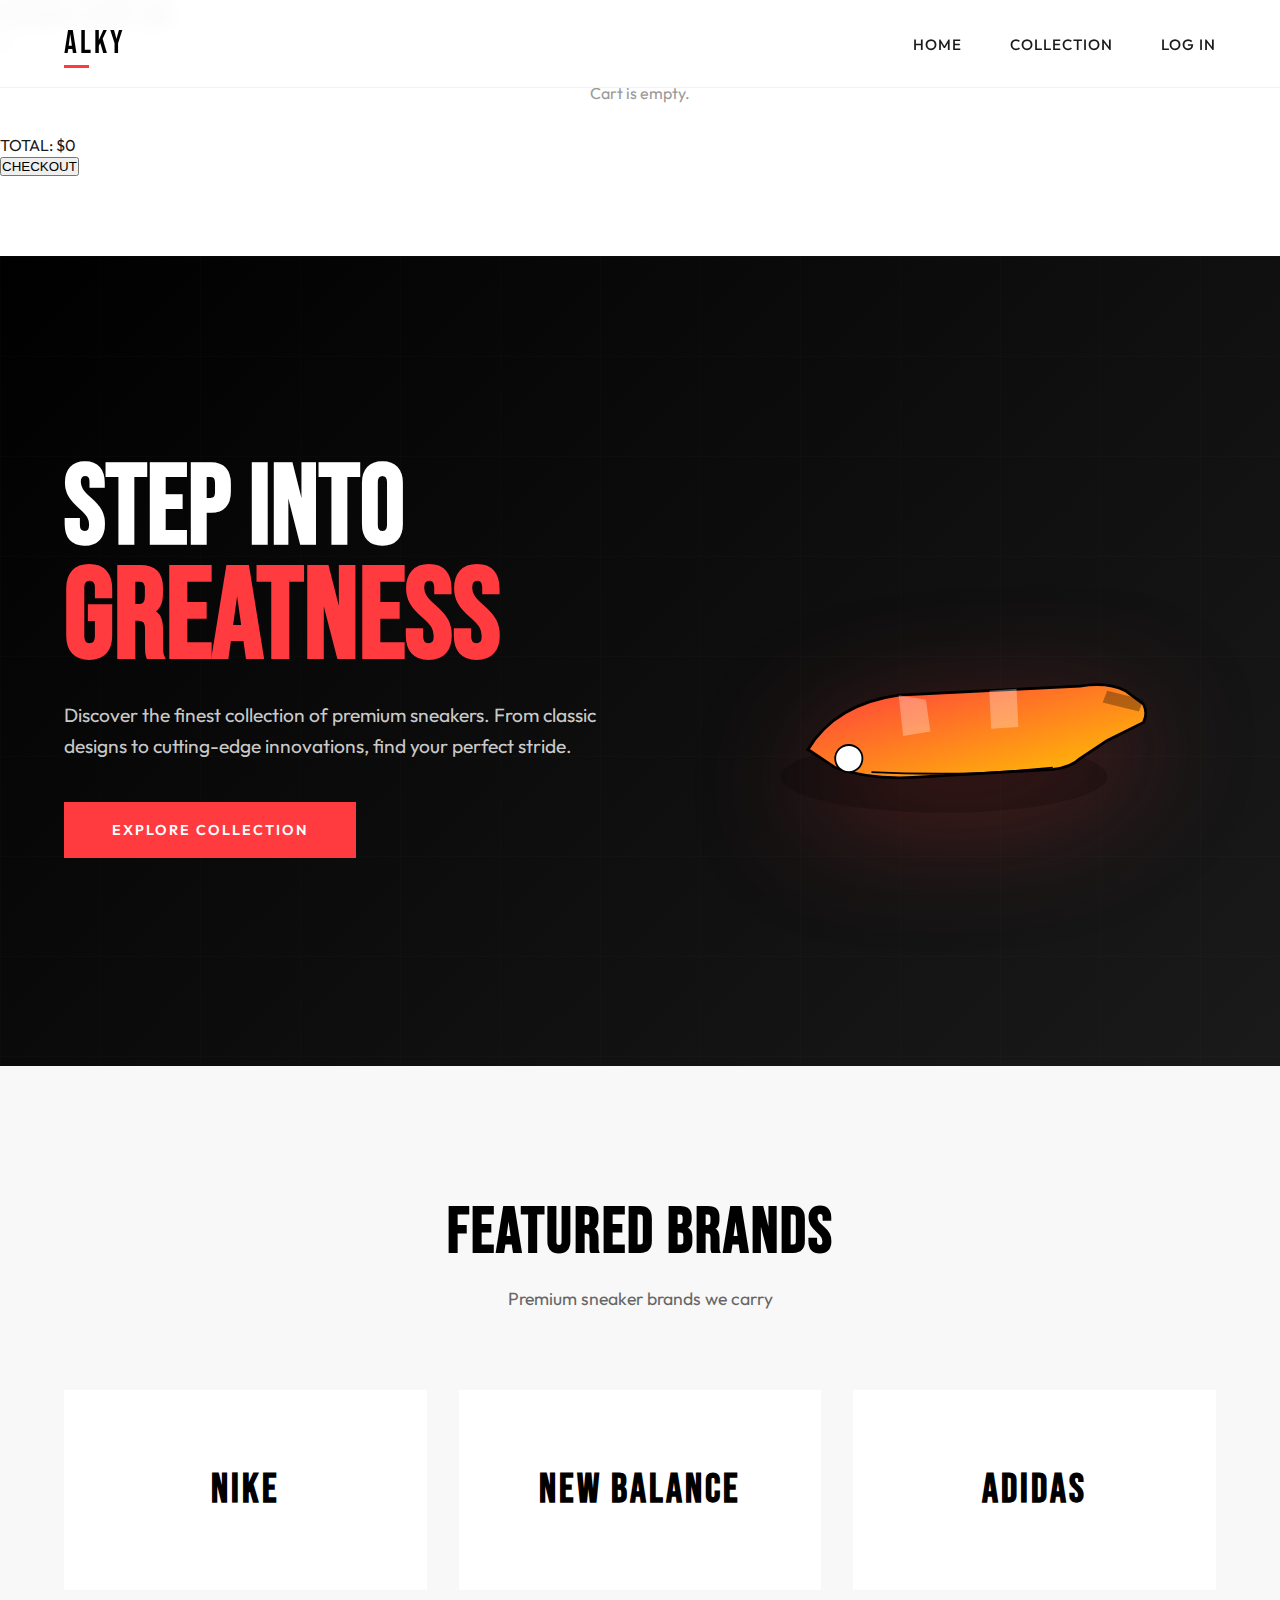
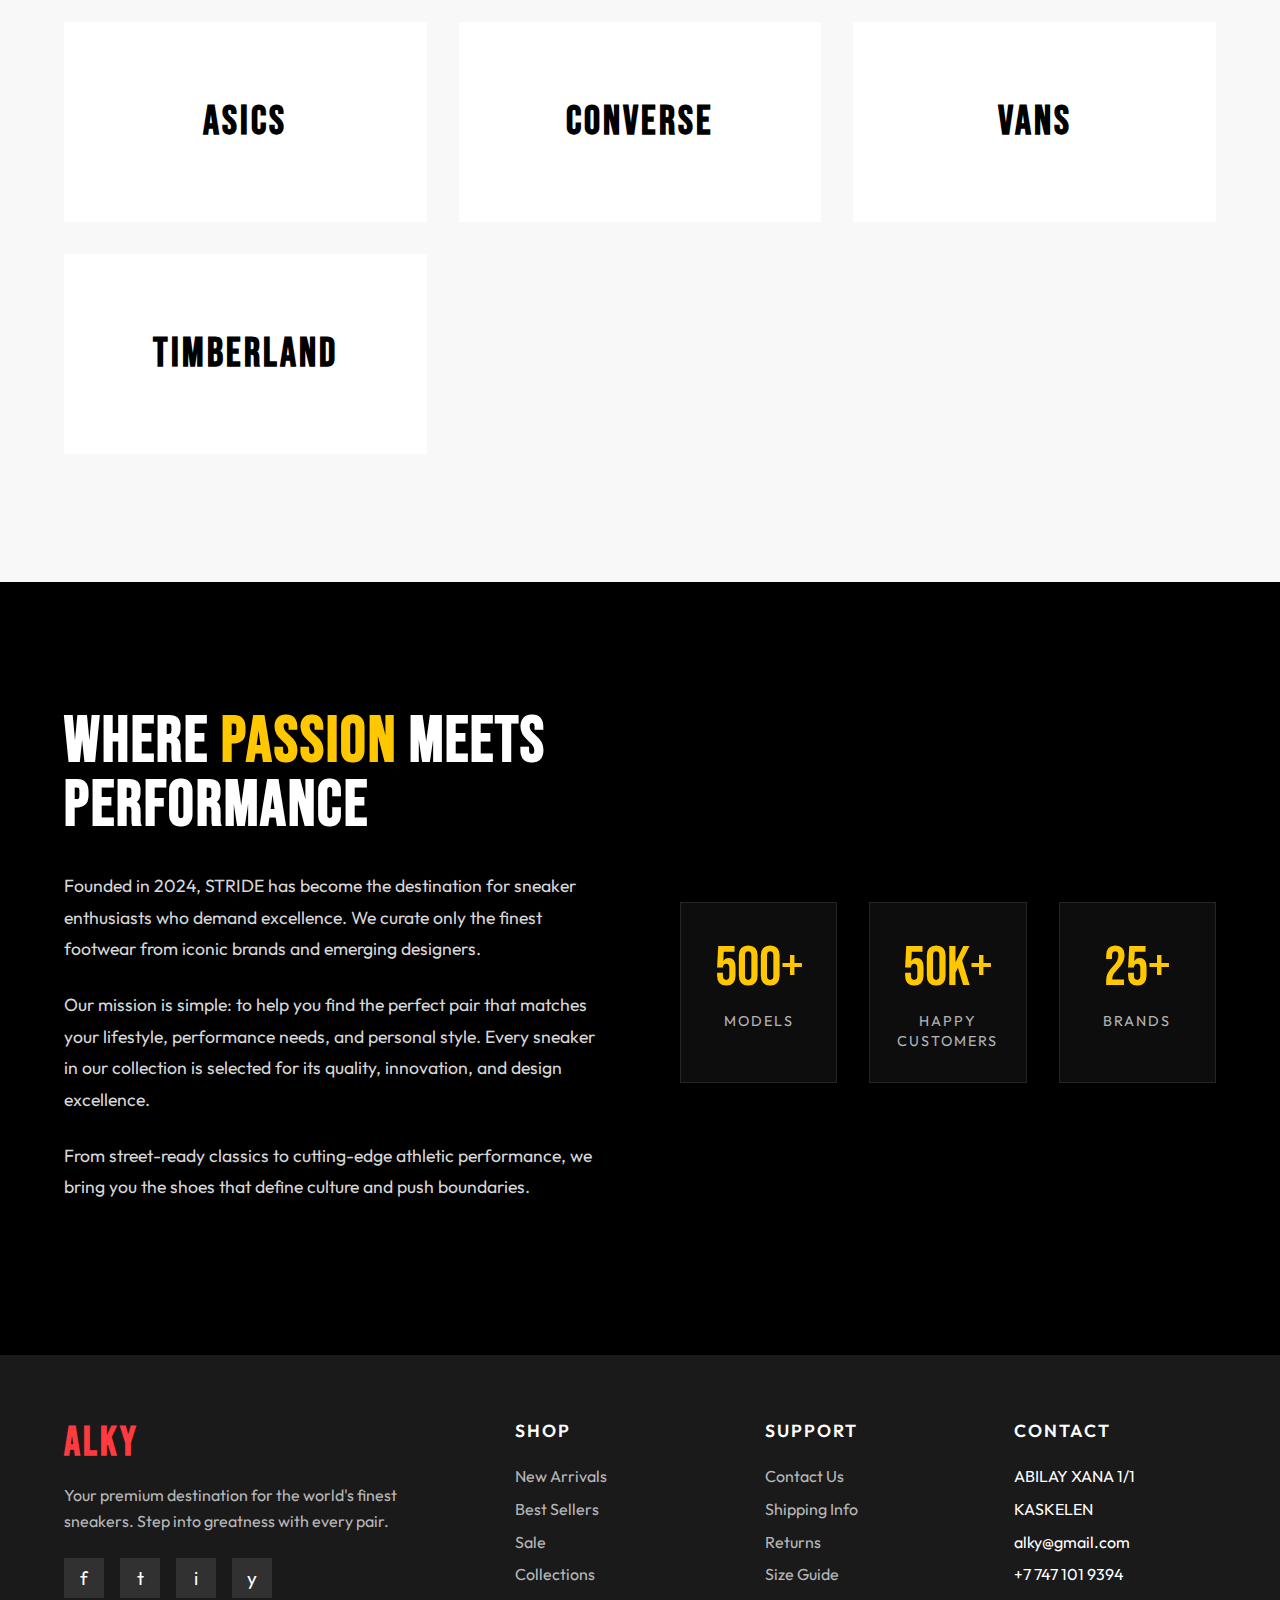
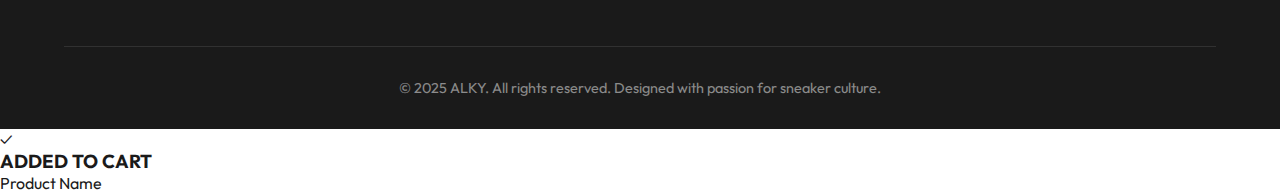
<file: index.html>
<!DOCTYPE html>
<html lang="en">
<head>
    <meta charset="UTF-8">
    <meta name="viewport" content="width=device-width, initial-scale=1.0">
    <title>STRIDE - Premium Sneaker Collection</title>
    <link rel="preconnect" href="https://fonts.googleapis.com">
    <link rel="preconnect" href="https://fonts.gstatic.com" crossorigin>
    <link href="https://fonts.googleapis.com/css2?family=Bebas+Neue&family=Outfit:wght@300;400;600;700&display=swap" rel="stylesheet">
    <link rel="stylesheet" href="css/main.css">
</head>
<body>
<!-- ВЫЕЗЖАЮЩАЯ КОРЗИНА -->
<div id="cart-overlay" class="cart-overlay"></div>
<div id="cart-drawer" class="cart-drawer">
    <div class="cart-header">
        <h2>YOUR CART (<span id="drawer-count">0</span>)</h2>
        <button id="close-cart" class="close-cart">&times;</button>
    </div>
    <div id="cart-items" class="cart-items">
        <!-- JS сюда вставит товары -->
    </div>
    <div class="cart-footer">
        <div class="cart-total">
            <span>TOTAL:</span>
            <span id="cart-total-price">$0</span>
        </div>
        <button onclick="checkout()" class="checkout-btn">CHECKOUT</button>
    </div>
</div>

<nav>
    <div class="logo">
        <a href="index.html" style="text-decoration:none; color:inherit;">ALKY</a>
    </div>

    <!-- Бургер кнопка (видна только на телефоне) -->
    <div class="burger-menu" id="burger-menu">
        <div class="line1"></div>
        <div class="line2"></div>
        <div class="line3"></div>
    </div>

    <ul class="nav-links" id="nav-links">
        <li><a href="index.html">Home</a></li>
        <li><a href="catalog.html">Collection</a></li>

        <!-- Ссылки для ГОСТЯ -->
        <li class="guest-only"><a href="auth.html">Log In</a></li>

        <!-- Ссылки для ПОЛЬЗОВАТЕЛЯ -->
        <!-- Добавил user-only к корзине, если хочешь скрывать её для гостей -->
        <li class="user-only" style="display:none;">
            <a href="#" id="open-cart-btn">Cart (<span id="cart-count">0</span>)</a>
        </li>
        <li class="user-only" style="display:none;">
            <a href="#" id="user-name-display" style="color: var(--secondary); font-weight:bold;">User</a>
        </li>
        <li class="user-only" style="display:none;">
            <a href="#" id="logout-btn">Exit</a>
        </li>

    </ul>
</nav>

    <section class="hero" id="home">
        <div class="hero-bg"></div>
        <div class="hero-content">
            <div class="hero-text">
                <h1>
                    STEP INTO
                    <span class="highlight">GREATNESS</span>
                </h1>
                <p>Discover the finest collection of premium sneakers. From classic designs to cutting-edge innovations, find your perfect stride.</p>
                <a href="catalog.html" class="cta-button">Explore Collection</a>
            </div>
            <div class="hero-image">
                <img src="data:image/svg+xml,%3Csvg width='600' height='400' xmlns='http://www.w3.org/2000/svg'%3E%3Cdefs%3E%3ClinearGradient id='sneakerGrad' x1='0%25' y1='0%25' x2='100%25' y2='100%25'%3E%3Cstop offset='0%25' style='stop-color:%23FF3B3F;stop-opacity:1' /%3E%3Cstop offset='100%25' style='stop-color:%23FFC700;stop-opacity:1' /%3E%3C/linearGradient%3E%3C/defs%3E%3Cg transform='translate(100, 150)'%3E%3Cellipse cx='200' cy='180' rx='180' ry='40' fill='rgba(0,0,0,0.2)'/%3E%3Cpath d='M 50 150 Q 80 100 150 90 L 350 80 Q 380 75 400 85 L 420 100 Q 425 110 420 120 L 380 140 L 350 160 Q 340 170 320 172 L 180 180 Q 120 185 80 170 Z' fill='url(%23sneakerGrad)' stroke='%23000' stroke-width='3'/%3E%3Cpath d='M 150 90 L 180 95 L 185 130 L 155 135 Z' fill='%23fff' opacity='0.3'/%3E%3Cpath d='M 250 85 L 280 83 L 282 125 L 252 127 Z' fill='%23fff' opacity='0.3'/%3E%3Ccircle cx='95' cy='160' r='15' fill='%23fff' stroke='%23000' stroke-width='2'/%3E%3Cpath d='M 120 175 Q 180 178 240 176 Q 280 174 320 170' stroke='%23000' stroke-width='2' fill='none'/%3E%3Cpath d='M 380 85 L 420 95 L 415 108 L 375 98 Z' fill='rgba(0,0,0,0.3)'/%3E%3C/g%3E%3C/svg%3E" alt="Premium Sneaker">
            </div>
        </div>
    </section>

    <section class="brands-section" id="products">
        <div class="section-header">
            <h2>FEATURED BRANDS</h2>
            <p>Premium sneaker brands we carry</p>
        </div>
        <div class="brands-grid">
            <div class="brand-card">
                <div class="brand-logo">NIKE</div>
            </div>
            <div class="brand-card">
                <div class="brand-logo">NEW BALANCE</div>
            </div>
            <div class="brand-card">
                <div class="brand-logo">ADIDAS</div>
            </div>
            <div class="brand-card">
                <div class="brand-logo">ASICS</div>
            </div>
            <div class="brand-card">
                <div class="brand-logo">CONVERSE</div>
            </div>
            <div class="brand-card">
                <div class="brand-logo">VANS</div>
            </div>
            <div class="brand-card">
                <div class="brand-logo">TIMBERLAND</div>
            </div>
        </div>
    </section>

    <section class="about-section" id="about">
        <div class="about-content">
            <div class="about-text">
                <h2>WHERE <span>PASSION</span> MEETS PERFORMANCE</h2>
                <p>Founded in 2024, STRIDE has become the destination for sneaker enthusiasts who demand excellence. We curate only the finest footwear from iconic brands and emerging designers.</p>
                <p>Our mission is simple: to help you find the perfect pair that matches your lifestyle, performance needs, and personal style. Every sneaker in our collection is selected for its quality, innovation, and design excellence.</p>
                <p>From street-ready classics to cutting-edge athletic performance, we bring you the shoes that define culture and push boundaries.</p>
            </div>
            <div class="about-stats">
                <div class="stat-item">
                    <span class="stat-number">500+</span>
                    <span class="stat-label">Models</span>
                </div>
                <div class="stat-item">
                    <span class="stat-number">50K+</span>
                    <span class="stat-label">Happy Customers</span>
                </div>
                <div class="stat-item">
                    <span class="stat-number">25+</span>
                    <span class="stat-label">Brands</span>
                </div>
            </div>
        </div>
    </section>

    <footer id="contact">
        <div class="footer-content">
            <div class="footer-brand">
                <h3>ALKY</h3>
                <p>Your premium destination for the world's finest sneakers. Step into greatness with every pair.</p>
                <div class="social-links">
                    <a href="#" class="social-icon">f</a>
                    <a href="#" class="social-icon">t</a>
                    <a href="#" class="social-icon">i</a>
                    <a href="#" class="social-icon">y</a>
                </div>
            </div>
            <div class="footer-column">
                <h4>Shop</h4>
                <ul class="footer-links">
                    <li><a href="#">New Arrivals</a></li>
                    <li><a href="#">Best Sellers</a></li>
                    <li><a href="#">Sale</a></li>
                    <li><a href="#">Collections</a></li>
                </ul>
            </div>
            <div class="footer-column">
                <h4>Support</h4>
                <ul class="footer-links">
                    <li><a href="#">Contact Us</a></li>
                    <li><a href="#">Shipping Info</a></li>
                    <li><a href="#">Returns</a></li>
                    <li><a href="#">Size Guide</a></li>
                </ul>
            </div>
            <div class="footer-column">
                <h4>Contact</h4>
                <ul class="footer-links">
                    <li>ABILAY XANA 1/1</li>
                    <li>KASKELEN</li>
                    <li>alky@gmail.com</li>
                    <li>+7 747 101 9394</li>
                </ul>
            </div>
        </div>
        <div class="footer-bottom">
            <p>&copy; 2025 ALKY. All rights reserved. Designed with passion for sneaker culture.</p>
        </div>
    </footer>

    <script src="js/main.js"></script>
</body>
</html>
</file>
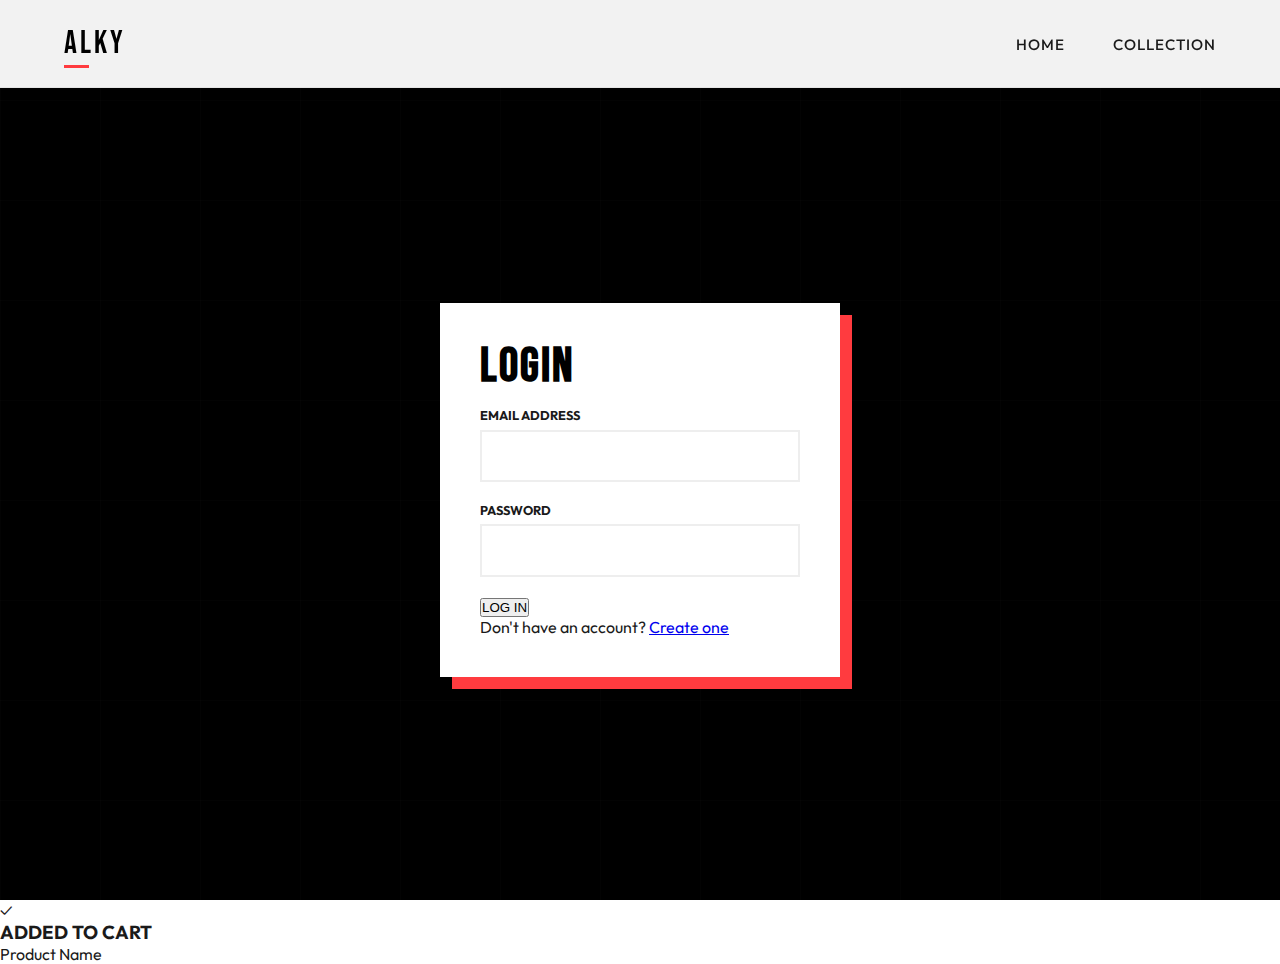
<file: auth.html>
<!DOCTYPE html>
<html lang="en">
<head>
    <meta charset="UTF-8" />
    <meta name="viewport" content="width=device-width, initial-scale=1.0" />
    <title>ALKY | Login & Register</title>
    <link
            href="https://fonts.googleapis.com/css2?family=Bebas+Neue&family=Outfit:wght@300;400;600;700&display=swap"
            rel="stylesheet"
    />
    <link rel="stylesheet" href="css/main.css" />
    <link rel="stylesheet" href="css/auth.css" />
</head>
<body>
<nav>
    <div class="logo">
        <a href="index.html" style="text-decoration:none; color:inherit;">ALKY</a>
    </div>

    <div class="burger-menu" id="burger-menu">
        <div class="line1"></div><div class="line2"></div><div class="line3"></div>
    </div>

    <ul class="nav-links" id="nav-links">
        <li><a href="index.html">Home</a></li>
        <li><a href="catalog.html">Collection</a></li>
    </ul>
</nav>

<main class="auth-page">
    <div class="hero-bg"></div>

    <div class="auth-container">

        <div id="login-container" class="auth-form-box active">
            <h2>LOGIN</h2>
            <form id="login-form">
                <div class="input-group">
                    <label>Email Address</label>
                    <input type="email" id="login-email" name="email" autocomplete="email" required />
                </div>
                <div class="input-group">
                    <label>Password</label>
                    <input type="password" id="login-password" name="password" autocomplete="current-password" required />
                    <small class="error-msg" id="login-error"></small>
                </div>
                <button type="submit" class="auth-btn">LOG IN</button>
            </form>
            <div class="switch-form">
                Don't have an account? <a href="#" id="show-signup">Create one</a>
            </div>
        </div>

        <div id="signup-container" class="auth-form-box">
            <h2>REGISTER</h2>
            <form id="signup-form">
                <div class="input-group">
                    <label>Full Name</label>
                    <input
                            type="text"
                            id="reg-name"
                            name="name"
                            autocomplete="name"
                            placeholder="John Doe"
                            required
                    />
                </div>
                <div class="input-group">
                    <label>Email Address</label>
                    <input
                            type="email"
                            id="reg-email"
                            name="email"
                            autocomplete="email"
                            placeholder="yourname@gmail.com"
                            required
                    />
                    <small class="error-msg" id="email-error"></small>
                </div>
                <div class="input-group">
                    <label>Password</label>
                    <input
                            type="password"
                            id="reg-password"
                            name="new-password"
                            autocomplete="new-password"
                            placeholder="8+ chars, digits & symbols"
                            required
                    />
                    <small class="error-msg" id="pass-error"></small>
                </div>
                <button type="submit" class="auth-btn">CREATE ACCOUNT</button>
            </form>
            <div class="switch-form">
                Already have an account? <a href="#" id="show-login">Sign in</a>
            </div>
        </div>

    </div>
</main>

<script src="js/main.js"></script>
<script src="js/auth.js"></script>
</body>
</html>
</file>
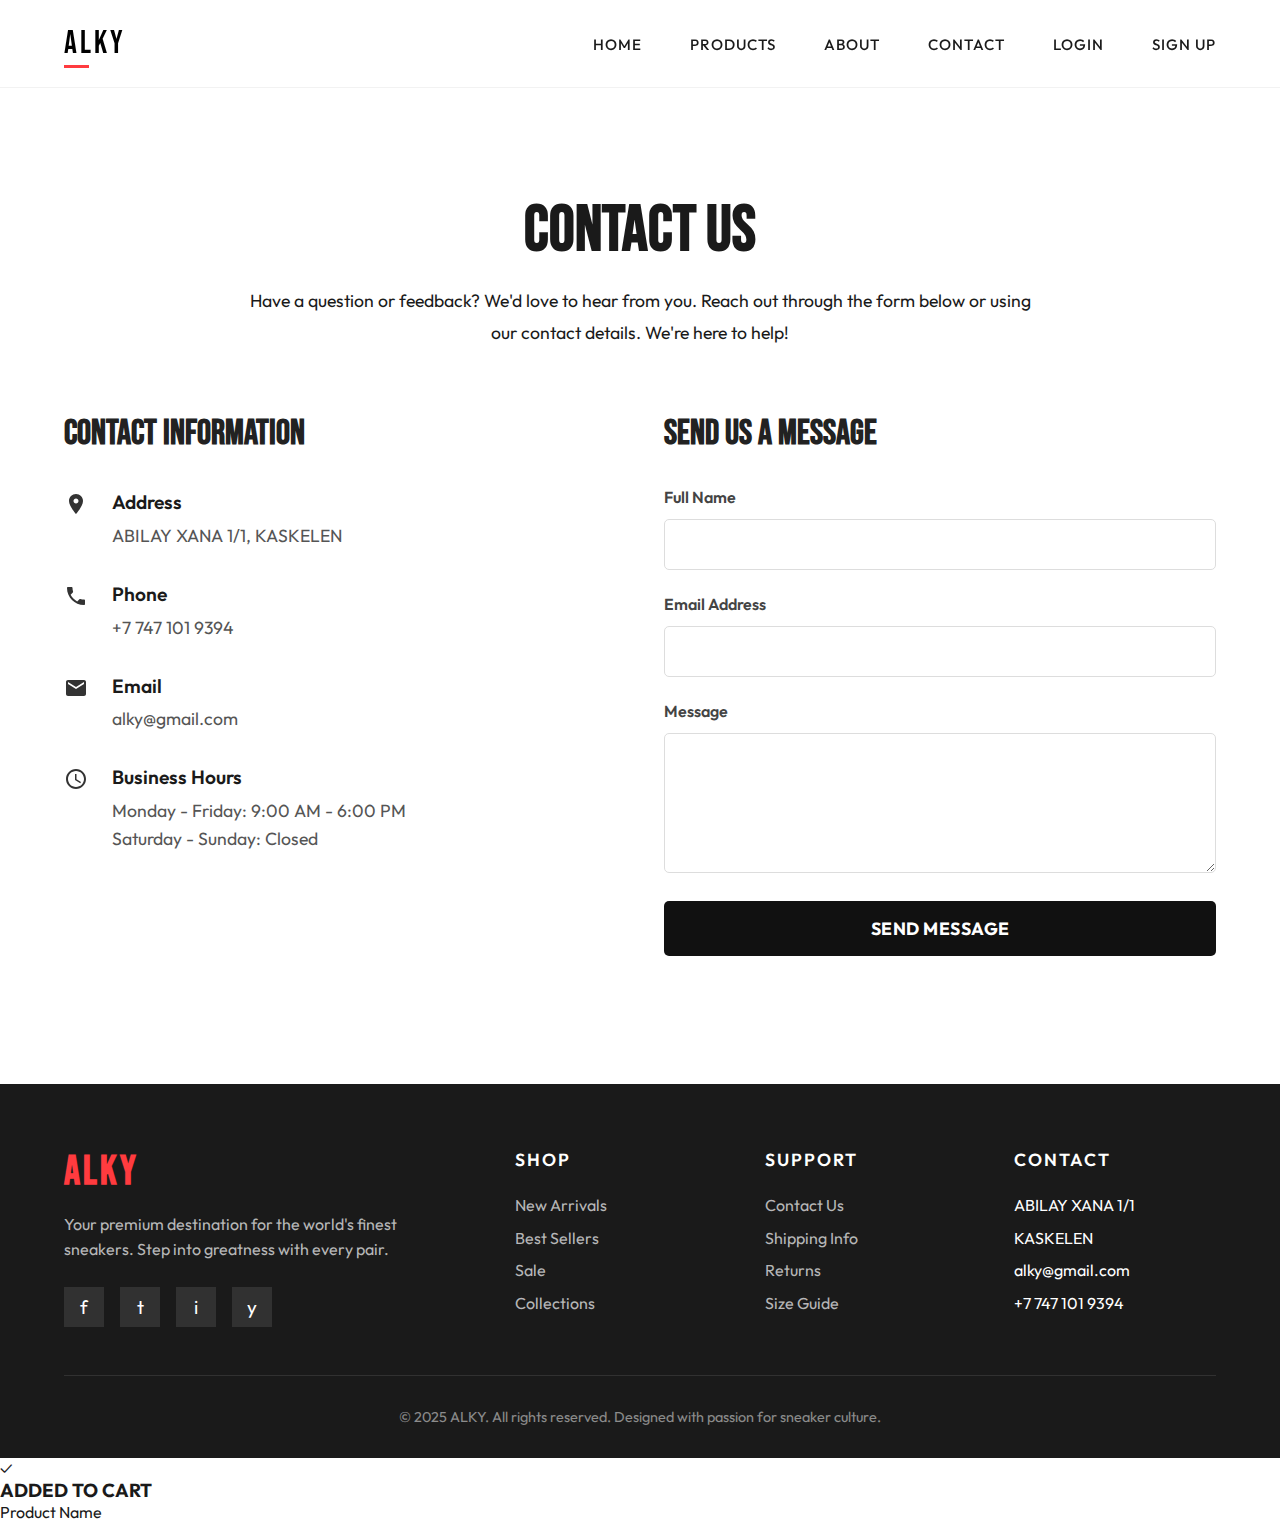
<file: contact.html>
<!DOCTYPE html>
<html lang="en">
<head>
    <meta charset="UTF-8">
    <meta name="viewport" content="width=device-width, initial-scale=1.0">
    <title>STRIDE - Contact Us</title>
    <link rel="preconnect" href="https://fonts.googleapis.com">
    <link rel="preconnect" href="https://fonts.gstatic.com" crossorigin>
    <link href="https://fonts.googleapis.com/css2?family=Bebas+Neue&family=Outfit:wght@300;400;600;700&display=swap" rel="stylesheet">
    <link rel="stylesheet" href="css/main.css">
    <link rel="stylesheet" href="css/contact.css">
</head>
<body>
    <nav>
        <div class="logo">ALKY</div>
        <ul class="nav-links">
            <li><a href="index.html#home">Home</a></li>
            <li><a href="index.html#products">Products</a></li>
            <li><a href="index.html#about">About</a></li>
            <li><a href="index.html#contact">Contact</a></li>
            <li><a href="auth.html" class="nav-login-link">Login</a></li>
            <li><a href="auth.html" class="nav-signup-link">Sign Up</a></li>
        </ul>
    </nav>

    <main>
        <section class="contact-section">
            <div class="contact-container">
                <div class="contact-header">
                    <h1>Contact Us</h1>
                    <p>Have a question or feedback? We'd love to hear from you. Reach out through the form below or using our contact details. We're here to help!</p>
                </div>

                <div class="contact-content-wrapper">
                    <div class="contact-info">
                        <h3>Contact Information</h3>
                        <div class="info-item">
                            <div class="icon">
                                <svg viewBox="0 0 24 24"><path d="M12 2C8.13 2 5 5.13 5 9c0 5.25 7 13 7 13s7-7.75 7-13c0-3.87-3.13-7-7-7zm0 9.5c-1.38 0-2.5-1.12-2.5-2.5s1.12-2.5 2.5-2.5 2.5 1.12 2.5 2.5-1.12 2.5-2.5 2.5z"></path></svg>
                            </div>
                            <div class="info-item-content">
                                <h4>Address</h4>
                                <p>ABILAY XANA 1/1, KASKELEN</p>
                            </div>
                        </div>
                        <div class="info-item">
                            <div class="icon">
                                <svg viewBox="0 0 24 24"><path d="M6.62 10.79c1.44 2.83 3.76 5.14 6.59 6.59l2.2-2.2c.27-.27.67-.36 1.02-.24 1.12.37 2.33.57 3.57.57.55 0 1 .45 1 1V20c0 .55-.45 1-1 1-9.39 0-17-7.61-17-17 0-.55.45-1 1-1h3.5c.55 0 1 .45 1 1 0 1.25.2 2.45.57 3.57.11.35.03.74-.25 1.02l-2.2 2.2z"></path></svg>
                            </div>
                            <div class="info-item-content">
                                <h4>Phone</h4>
                                <p>+7 747 101 9394</p>
                            </div>
                        </div>
                        <div class="info-item">
                             <div class="icon">
                                <svg viewBox="0 0 24 24"><path d="M20 4H4c-1.1 0-1.99.9-1.99 2L2 18c0 1.1.9 2 2 2h16c1.1 0 2-.9 2-2V6c0-1.1-.9-2-2-2zm0 4l-8 5-8-5V6l8 5 8-5v2z"></path></svg>
                            </div>
                            <div class="info-item-content">
                                <h4>Email</h4>
                                <p>alky@gmail.com</p>
                            </div>
                        </div>
                        <div class="info-item">
                            <div class="icon">
                                <svg viewBox="0 0 24 24"><path d="M11.99 2C6.47 2 2 6.48 2 12s4.47 10 9.99 10C17.52 22 22 17.52 22 12S17.52 2 11.99 2zM12 20c-4.42 0-8-3.58-8-8s3.58-8 8-8 8 3.58 8 8-3.58 8-8 8zm.5-13H11v6l5.25 3.15.75-1.23-4.5-2.67z"></path></svg>
                            </div>
                            <div class="info-item-content">
                                <h4>Business Hours</h4>
                                <p>Monday - Friday: 9:00 AM - 6:00 PM</p>
                                <p>Saturday - Sunday: Closed</p>
                            </div>
                        </div>
                    </div>
                    <div class="contact-form-container">
                        <h3>Send Us a Message</h3>
                        <form action="#" method="POST" class="contact-form">
                            <div class="form-group">
                                <label for="name">Full Name</label>
                                <input type="text" id="name" name="name" class="form-control" required>
                            </div>
                            <div class="form-group">
                                <label for="email">Email Address</label>
                                <input type="email" id="email" name="email" class="form-control" required>
                            </div>
                            <div class="form-group">
                                <label for="message">Message</label>
                                <textarea id="message" name="message" class="form-control" required></textarea>
                            </div>
                            <button type="submit" class="submit-btn">Send Message</button>
                        </form>
                    </div>
                </div>
            </div>
        </section>
    </main>

    <footer id="contact">
        <div class="footer-content">
            <div class="footer-brand">
                <h3>ALKY</h3>
                <p>Your premium destination for the world's finest sneakers. Step into greatness with every pair.</p>
                <div class="social-links">
                    <a href="#" class="social-icon">f</a>
                    <a href="#" class="social-icon">t</a>
                    <a href="#" class="social-icon">i</a>
                    <a href="#" class="social-icon">y</a>
                </div>
            </div>
            <div class="footer-column">
                <h4>Shop</h4>
                <ul class="footer-links">
                    <li><a href="new-arrivals.html">New Arrivals</a></li>
                    <li><a href="best-sellers.html">Best Sellers</a></li>
                    <li><a href="sale.html">Sale</a></li>
                    <li><a href="collections.html">Collections</a></li>
                </ul>
            </div>
            <div class="footer-column">
                <h4>Support</h4>
                <ul class="footer-links">
                    <li><a href="contact.html">Contact Us</a></li>
                    <li><a href="shipping-info.html">Shipping Info</a></li>
                    <li><a href="returns.html">Returns</a></li>
                    <li><a href="size-guide.html">Size Guide</a></li>
                </ul>
            </div>
            <div class="footer-column">
                <h4>Contact</h4>
                <ul class="footer-links">
                    <li>ABILAY XANA 1/1</li>
                    <li>KASKELEN</li>
                    <li>alky@gmail.com</li>
                    <li>+7 747 101 9394</li>
                </ul>
            </div>
        </div>
        <div class="footer-bottom">
            <p>&copy; 2025 ALKY. All rights reserved. Designed with passion for sneaker culture.</p>
        </div>
    </footer>

    <script src="js/main.js"></script>
</body>
</html>
</file>
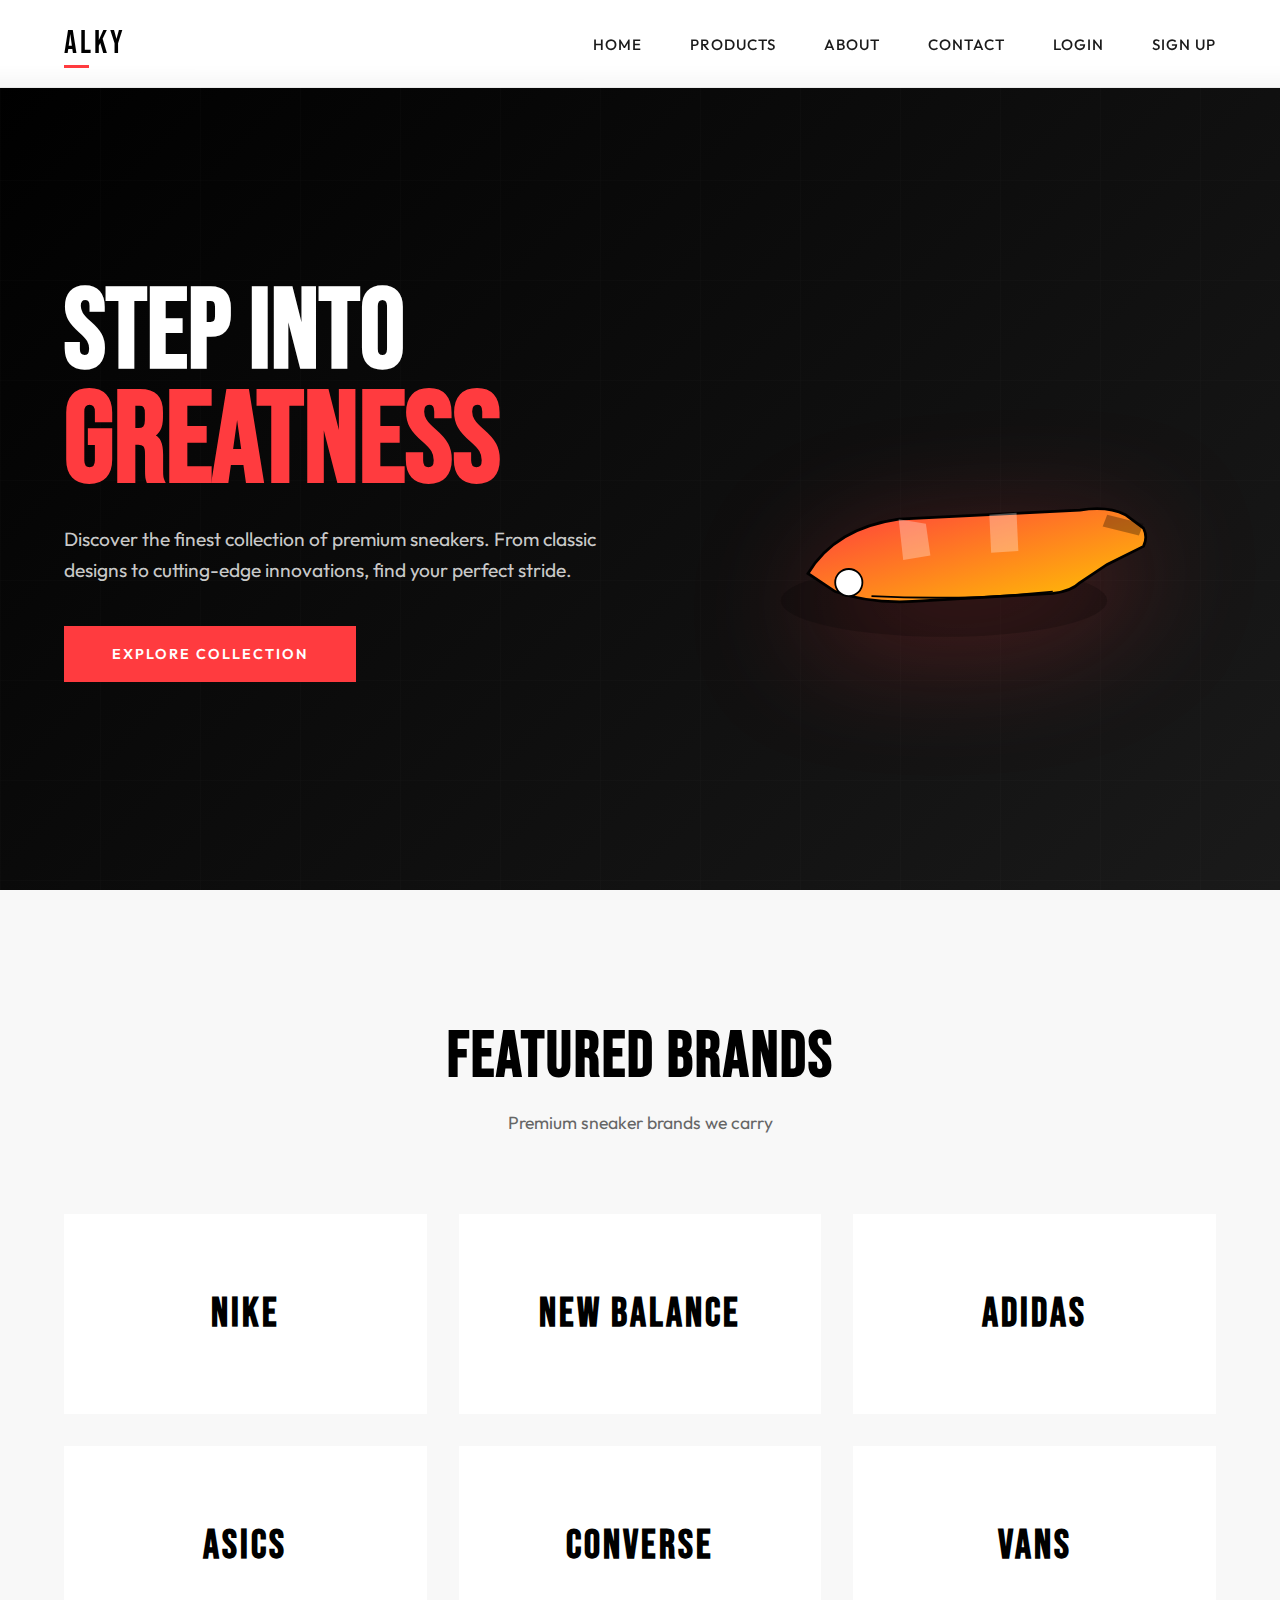
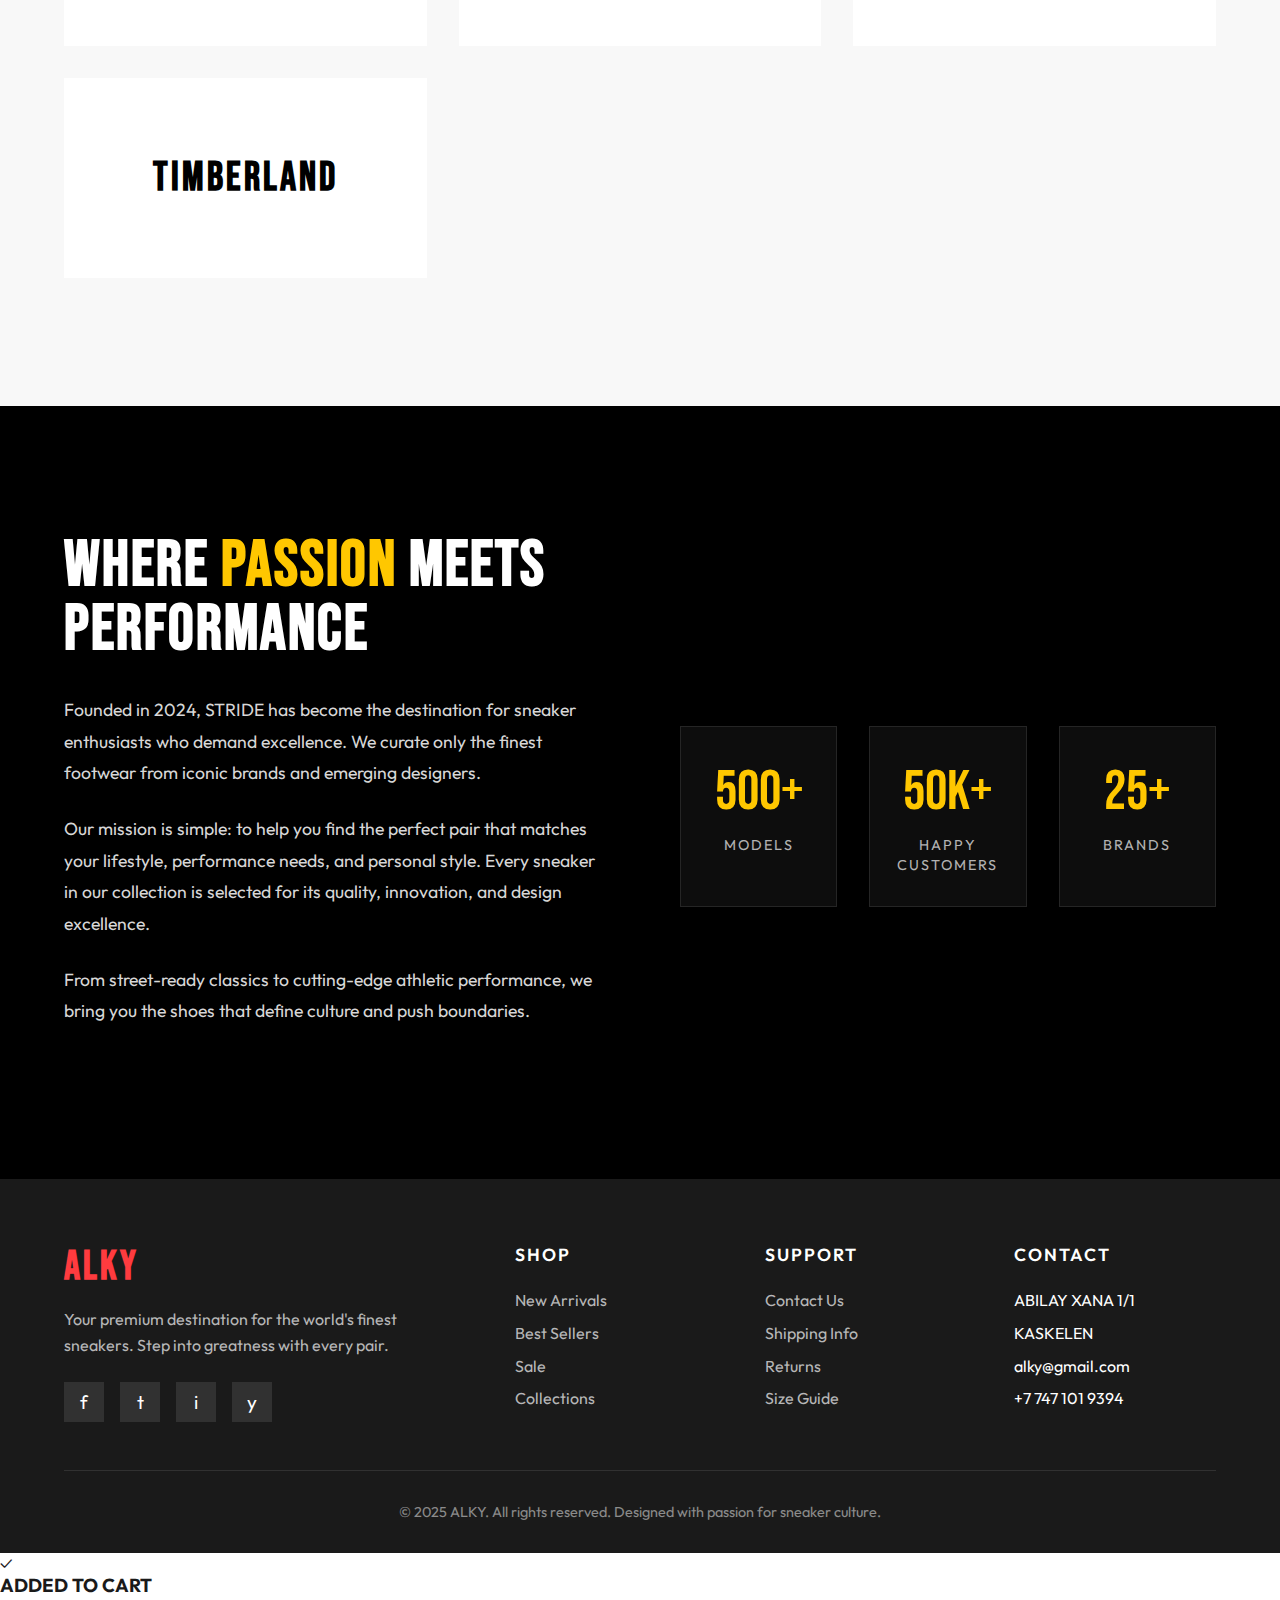
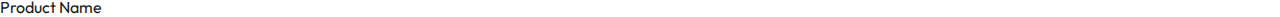
<file: main.html>
<!DOCTYPE html>
<html lang="en">
<head>
    <meta charset="UTF-8">
    <meta name="viewport" content="width=device-width, initial-scale=1.0">
    <title>STRIDE - Premium Sneaker Collection</title>
    <link rel="preconnect" href="https://fonts.googleapis.com">
    <link rel="preconnect" href="https://fonts.gstatic.com" crossorigin>
    <link href="https://fonts.googleapis.com/css2?family=Bebas+Neue&family=Outfit:wght@300;400;600;700&display=swap" rel="stylesheet">
    <link rel="stylesheet" href="css/main.css">
</head>
<body>
    <nav>
        <div class="logo">ALKY</div>
        <ul class="nav-links">
            <li><a href="#home">Home</a></li>
            <li><a href="#products">Products</a></li>
            <li><a href="#about">About</a></li>
            <li><a href="#contact">Contact</a></li>
             <li><a href="auth.html" class="nav-login-link">Login</a></li>
        <li><a href="auth.html" class="nav-signup-link">Sign Up</a></li>
        </ul>
    </nav>

    <section class="hero" id="home">
        <div class="hero-bg"></div>
        <div class="hero-content">
            <div class="hero-text">
                <h1>
                    STEP INTO
                    <span class="highlight">GREATNESS</span>
                </h1>
                <p>Discover the finest collection of premium sneakers. From classic designs to cutting-edge innovations, find your perfect stride.</p>
                <a href="#products" class="cta-button">Explore Collection</a>
            </div>
            <div class="hero-image">
                <img src="data:image/svg+xml,%3Csvg width='600' height='400' xmlns='http://www.w3.org/2000/svg'%3E%3Cdefs%3E%3ClinearGradient id='sneakerGrad' x1='0%25' y1='0%25' x2='100%25' y2='100%25'%3E%3Cstop offset='0%25' style='stop-color:%23FF3B3F;stop-opacity:1' /%3E%3Cstop offset='100%25' style='stop-color:%23FFC700;stop-opacity:1' /%3E%3C/linearGradient%3E%3C/defs%3E%3Cg transform='translate(100, 150)'%3E%3Cellipse cx='200' cy='180' rx='180' ry='40' fill='rgba(0,0,0,0.2)'/%3E%3Cpath d='M 50 150 Q 80 100 150 90 L 350 80 Q 380 75 400 85 L 420 100 Q 425 110 420 120 L 380 140 L 350 160 Q 340 170 320 172 L 180 180 Q 120 185 80 170 Z' fill='url(%23sneakerGrad)' stroke='%23000' stroke-width='3'/%3E%3Cpath d='M 150 90 L 180 95 L 185 130 L 155 135 Z' fill='%23fff' opacity='0.3'/%3E%3Cpath d='M 250 85 L 280 83 L 282 125 L 252 127 Z' fill='%23fff' opacity='0.3'/%3E%3Ccircle cx='95' cy='160' r='15' fill='%23fff' stroke='%23000' stroke-width='2'/%3E%3Cpath d='M 120 175 Q 180 178 240 176 Q 280 174 320 170' stroke='%23000' stroke-width='2' fill='none'/%3E%3Cpath d='M 380 85 L 420 95 L 415 108 L 375 98 Z' fill='rgba(0,0,0,0.3)'/%3E%3C/g%3E%3C/svg%3E" alt="Premium Sneaker">
            </div>
        </div>
    </section>

    <section class="brands-section" id="products">
        <div class="section-header">
            <h2>FEATURED BRANDS</h2>
            <p>Premium sneaker brands we carry</p>
        </div>
        <div class="brands-grid">
            <div class="brand-card">
                <div class="brand-logo">NIKE</div>
            </div>
            <div class="brand-card">
                <div class="brand-logo">NEW BALANCE</div>
            </div>
            <div class="brand-card">
                <div class="brand-logo">ADIDAS</div>
            </div>
            <div class="brand-card">
                <div class="brand-logo">ASICS</div>
            </div>
            <div class="brand-card">
                <div class="brand-logo">CONVERSE</div>
            </div>
            <div class="brand-card">
                <div class="brand-logo">VANS</div>
            </div>
            <div class="brand-card">
                <div class="brand-logo">TIMBERLAND</div>
            </div>
        </div>
    </section>

    <section class="about-section" id="about">
        <div class="about-content">
            <div class="about-text">
                <h2>WHERE <span>PASSION</span> MEETS PERFORMANCE</h2>
                <p>Founded in 2024, STRIDE has become the destination for sneaker enthusiasts who demand excellence. We curate only the finest footwear from iconic brands and emerging designers.</p>
                <p>Our mission is simple: to help you find the perfect pair that matches your lifestyle, performance needs, and personal style. Every sneaker in our collection is selected for its quality, innovation, and design excellence.</p>
                <p>From street-ready classics to cutting-edge athletic performance, we bring you the shoes that define culture and push boundaries.</p>
            </div>
            <div class="about-stats">
                <div class="stat-item">
                    <span class="stat-number">500+</span>
                    <span class="stat-label">Models</span>
                </div>
                <div class="stat-item">
                    <span class="stat-number">50K+</span>
                    <span class="stat-label">Happy Customers</span>
                </div>
                <div class="stat-item">
                    <span class="stat-number">25+</span>
                    <span class="stat-label">Brands</span>
                </div>
            </div>
        </div>
    </section>

    <footer id="contact">
        <div class="footer-content">
            <div class="footer-brand">
                <h3>ALKY</h3>
                <p>Your premium destination for the world's finest sneakers. Step into greatness with every pair.</p>
                <div class="social-links">
                    <a href="#" class="social-icon">f</a>
                    <a href="#" class="social-icon">t</a>
                    <a href="#" class="social-icon">i</a>
                    <a href="#" class="social-icon">y</a>
                </div>
            </div>
            <div class="footer-column">
                <h4>Shop</h4>
                <ul class="footer-links">
                    <li><a href="#">New Arrivals</a></li>
                    <li><a href="#">Best Sellers</a></li>
                    <li><a href="#">Sale</a></li>
                    <li><a href="#">Collections</a></li>
                </ul>
            </div>
            <div class="footer-column">
                <h4>Support</h4>
                <ul class="footer-links">
                    <li><a href="#">Contact Us</a></li>
                    <li><a href="#">Shipping Info</a></li>
                    <li><a href="#">Returns</a></li>
                    <li><a href="#">Size Guide</a></li>
                </ul>
            </div>
            <div class="footer-column">
                <h4>Contact</h4>
                <ul class="footer-links">
                    <li>ABILAY XANA 1/1</li>
                    <li>KASKELEN</li>
                    <li>alky@gmail.com</li>
                    <li>+7 747 101 9394</li>
                </ul>
            </div>
        </div>
        <div class="footer-bottom">
            <p>&copy; 2025 ALKY. All rights reserved. Designed with passion for sneaker culture.</p>
        </div>
    </footer>

    <script src="js/main.js"></script>
</body>
</html>
</file>
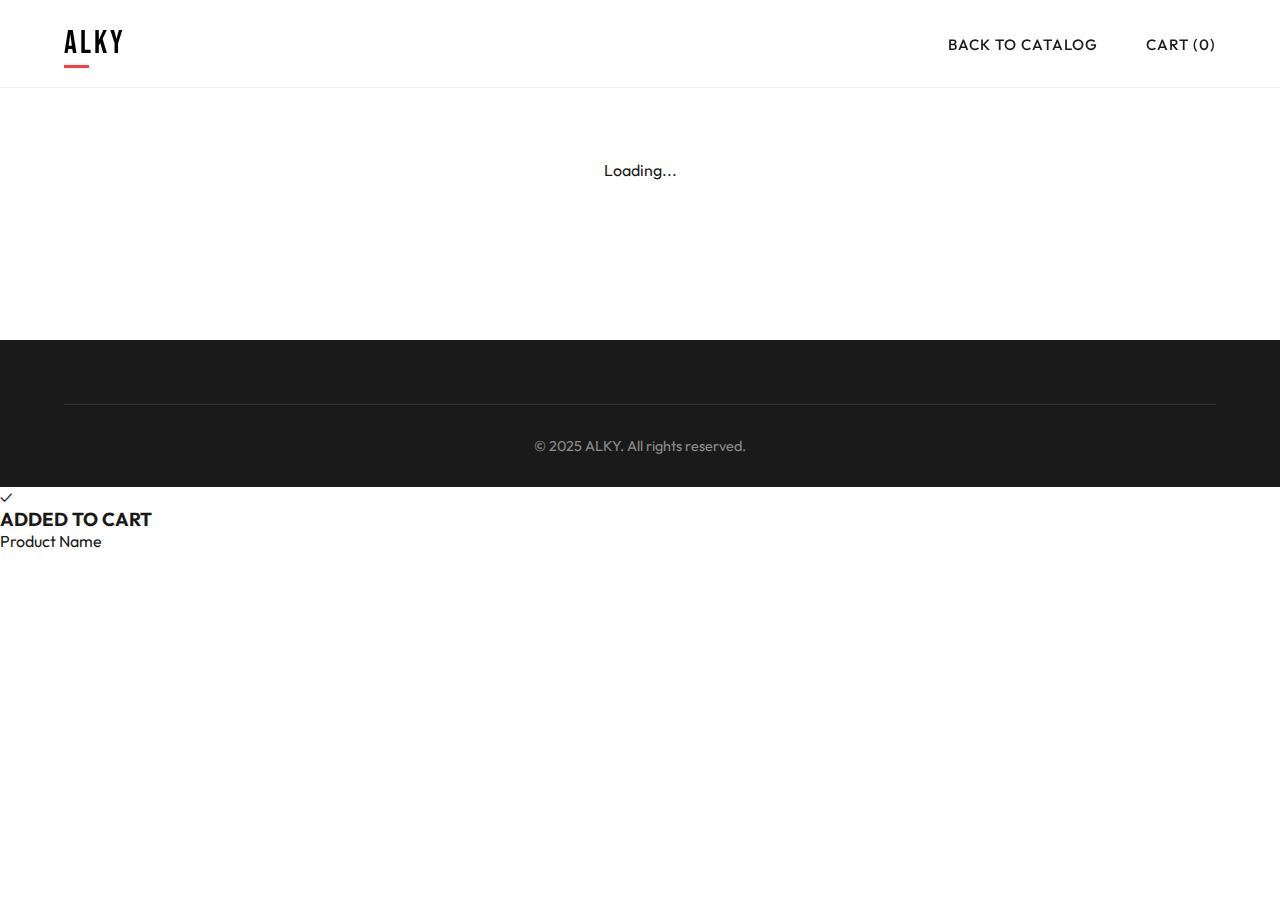
<file: product.html>
<!DOCTYPE html>
<html lang="en">
<head>
    <meta charset="UTF-8">
    <meta name="viewport" content="width=device-width, initial-scale=1.0">
    <title>ALKY | Product Details</title>
    <link href="https://fonts.googleapis.com/css2?family=Bebas+Neue&family=Outfit:wght@300;400;600;700&display=swap" rel="stylesheet">
    <link rel="stylesheet" href="css/main.css">
    <link rel="stylesheet" href="css/catalog.css">
</head>
<body>

<nav>
    <div class="logo"><a href="index.html" style="text-decoration:none; color:inherit;">ALKY</a></div>
    <ul class="nav-links">
        <li><a href="catalog.html">Back to Catalog</a></li>
        <li><a href="#">Cart (<span id="cart-count">0</span>)</a></li>
    </ul>
</nav>

<!-- Content injected via JS -->
<main id="product-detail-view" class="product-detail-container">
    <div style="grid-column: 1/-1; text-align: center;">Loading...</div>
</main>

<footer style="margin-top: auto;">
    <div class="footer-bottom">
        <p>&copy; 2025 ALKY. All rights reserved.</p>
    </div>
</footer>

<script src="js/main.js"></script>
<script src="js/catalog.js"></script> <!-- Reusing catalog js for cart logic/fetching -->

<script>
    // Inline logic for specific product page to keep it simple
    document.addEventListener('DOMContentLoaded', () => {
        const urlParams = new URLSearchParams(window.location.search);
        const id = parseInt(urlParams.get('id'));

        fetch('../data/shoes.json')
            .then(res => res.json())
            .then(products => {
                const product = products.find(p => p.id === id);
                if(product) {
                    const container = document.getElementById('product-detail-view');
                    container.innerHTML = `
                            <div class="detail-image-box">
                                <img src="${product.image}" alt="${product.title}" class="detail-image">
                            </div>
                            <div class="detail-info">
                                <span class="detail-brand">${product.brand}</span>
                                <h1>${product.title}</h1>
                                <div class="detail-price">$${product.price}</div>
                                <p class="detail-desc">${product.description}</p>
                                <p class="detail-desc">Category: ${product.category}</p>

                                <div class="action-buttons">
                                    <button class="add-cart-btn" onclick="addToCart('${product.title}')">ADD TO CART</button>
                                    <a href="catalog.html" class="back-btn">BACK</a>
                                </div>
                            </div>
                        `;
                }
            });
    });

    function addToCart(title) {
        // Simple Cart Logic
        let cart = parseInt(localStorage.getItem('cartCount')) || 0;
        cart++;
        localStorage.setItem('cartCount', cart);
        document.getElementById('cart-count').innerText = cart;

        const btn = document.querySelector('.add-cart-btn');
        btn.innerText = "ADDED!";
        btn.style.background = "#333";
        btn.disabled = true;
    }
</script>
</body>
</html>
</file>
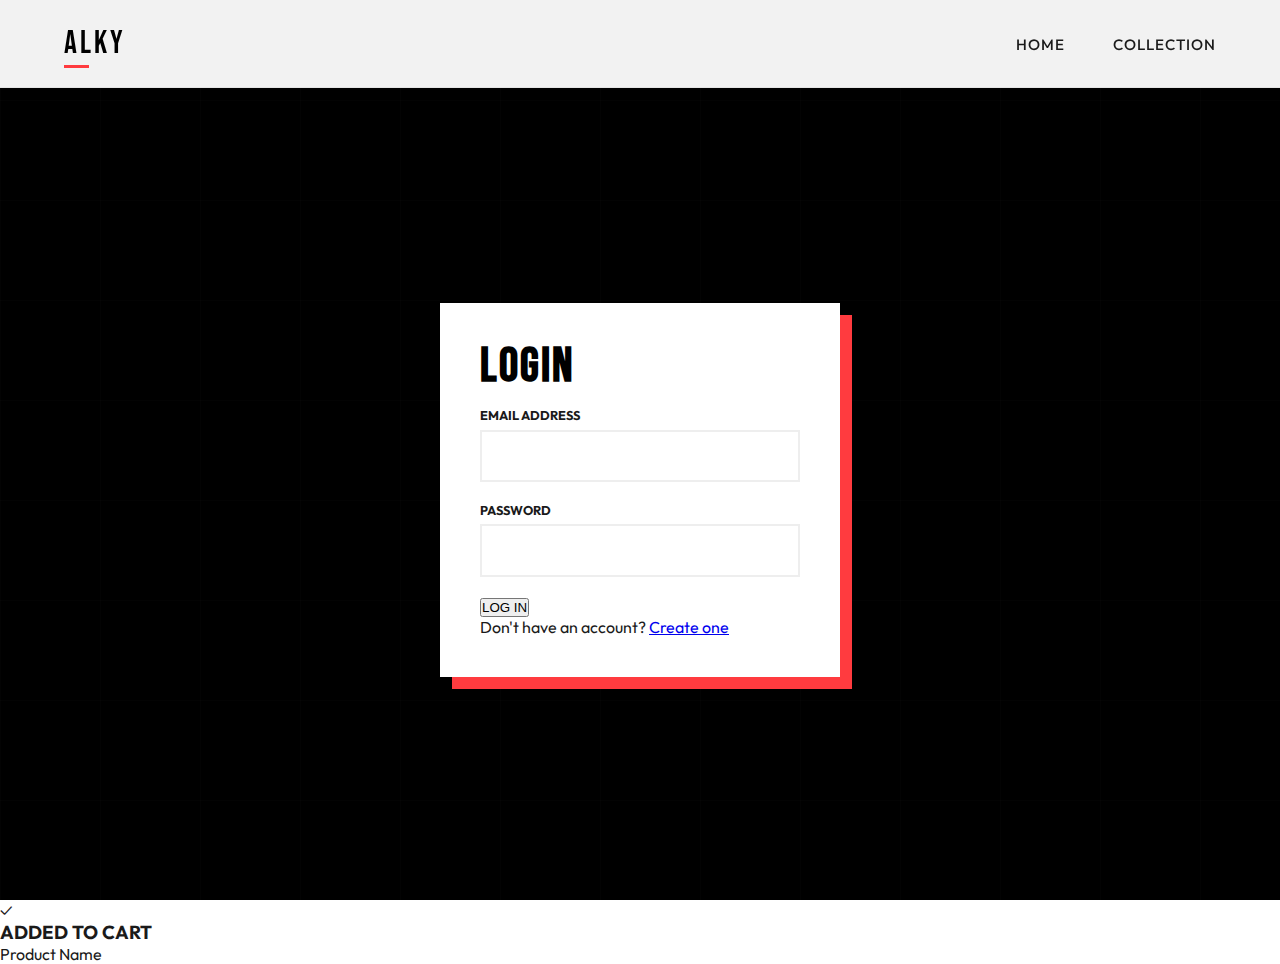
<file: profile.html>
<!DOCTYPE html>
<html lang="en">
<head>
    <meta charset="UTF-8">
    <meta name="viewport" content="width=device-width, initial-scale=1.0">
    <title>ALKY | My Profile</title>
    <link href="https://fonts.googleapis.com/css2?family=Bebas+Neue&family=Outfit:wght@300;400;600;700&display=swap" rel="stylesheet">
    <link rel="stylesheet" href="css/main.css">
    <style>
        .profile-section { padding: 8rem 5%; max-width: 1200px; margin: 0 auto; }
        .profile-header { display: flex; align-items: center; gap: 2rem; margin-bottom: 3rem; padding-bottom: 2rem; border-bottom: 1px solid #eee; }

        .avatar-circle {
            width: 100px; height: 100px; background: var(--secondary);
            color: #fff; border-radius: 50%; display: flex; align-items: center; justify-content: center;
            font-family: 'Bebas Neue'; font-size: 3rem;
        }

        .user-info h1 { font-family: 'Bebas Neue'; font-size: 3rem; line-height: 1; margin-bottom: 0.5rem; }
        .user-info p { color: #666; font-size: 1.1rem; }

        /* Стили разделов */
        .section-title { font-family: 'Bebas Neue'; font-size: 2rem; margin: 2rem 0 1rem; display: flex; align-items: center; gap: 10px; }
        .section-title span { color: var(--secondary); }

        /* Сетка Избранного */
        .wishlist-grid { display: grid; grid-template-columns: repeat(auto-fill, minmax(200px, 1fr)); gap: 1.5rem; margin-bottom: 4rem; }
        .wish-card { border: 1px solid #eee; background: #fff; transition: 0.3s; position: relative; }
        .wish-card:hover { transform: translateY(-5px); box-shadow: 0 10px 20px rgba(0,0,0,0.05); }
        .wish-img { width: 100%; height: 200px; object-fit: cover; }
        .wish-details { padding: 1rem; }
        .wish-title { font-family: 'Bebas Neue'; font-size: 1.2rem; margin-bottom: 0.5rem; }
        .wish-price { font-weight: bold; color: var(--secondary); }
        .remove-wish {
            position: absolute; top: 10px; right: 10px; background: #fff; border: none;
            width: 30px; height: 30px; border-radius: 50%; cursor: pointer; color: red; font-weight: bold;
        }

        /* Карточка заказа */
        .order-card { background: #fff; border: 1px solid #eee; padding: 1.5rem; margin-bottom: 1.5rem; }
        .order-header { display: flex; justify-content: space-between; margin-bottom: 1rem; border-bottom: 1px solid #f9f9f9; padding-bottom: 0.5rem; }
        .order-id { font-weight: 700; color: var(--secondary); }
        .order-date { color: #888; font-size: 0.9rem; }
        .order-items { display: flex; gap: 1rem; overflow-x: auto; padding-bottom: 10px; }
        .order-item-img { width: 60px; height: 60px; object-fit: cover; border-radius: 4px; }
        .order-total { text-align: right; font-weight: 700; font-size: 1.2rem; margin-top: 1rem; }

        /* Dark Mode */
        [data-theme="dark"] .order-card, [data-theme="dark"] .wish-card { background: #1e1e1e; border-color: #333; }
        [data-theme="dark"] .user-info p, [data-theme="dark"] .order-date { color: #aaa; }
        [data-theme="dark"] .wish-title { color: #fff; }
    </style>
</head>
<body>

<nav>
    <div class="logo"><a href="index.html" style="text-decoration:none; color:inherit;">ALKY</a></div>
    <div class="burger-menu" id="burger-menu"><div class="line1"></div><div class="line2"></div><div class="line3"></div></div>
    <ul class="nav-links" id="nav-links">
        <li><a href="index.html">Home</a></li>
        <li><a href="catalog.html">Collection</a></li>
        <li><a href="#" id="logout-btn-profile" style="color: var(--secondary);">Logout</a></li>
    </ul>
</nav>

<section class="profile-section">
    <!-- Шапка профиля -->
    <div class="profile-header">
        <div class="avatar-circle" id="user-avatar">?</div>
        <div class="user-info">
            <h1 id="profile-name">Loading...</h1>
            <p id="profile-email">...</p>
        </div>
    </div>

    <!-- 1. ИЗБРАННОЕ -->
    <h2 class="section-title">MY <span>WISHLIST</span> ❤️</h2>
    <div id="wishlist-container" class="wishlist-grid">
        <p>Loading wishlist...</p>
    </div>

    <!-- 2. ЗАКАЗЫ -->
    <h2 class="section-title">ORDER <span>HISTORY</span> 📦</h2>
    <div id="orders-container">
        <p>Loading orders...</p>
    </div>
</section>

<script src="js/main.js"></script>
<script>
    document.addEventListener('DOMContentLoaded', () => {
        const userStr = localStorage.getItem('currentUser');
        if(!userStr) {
            window.location.href = 'auth.html';
            return;
        }

        const user = JSON.parse(userStr);
        document.getElementById('profile-name').textContent = user.name;
        document.getElementById('profile-email').textContent = user.email;
        document.getElementById('user-avatar').textContent = user.name.charAt(0).toUpperCase();

        // --- РЕНДЕР ИЗБРАННОГО ---
        renderWishlist();

        function renderWishlist() {
            const wishlist = JSON.parse(localStorage.getItem('alky_wishlist')) || [];
            const container = document.getElementById('wishlist-container');
            container.innerHTML = '';

            if(wishlist.length === 0) {
                container.innerHTML = '<p style="grid-column:1/-1; color:#999;">Your wishlist is empty.</p>';
            } else {
                wishlist.forEach(item => {
                    const card = document.createElement('div');
                    card.className = 'wish-card';
                    card.innerHTML = `
                        <button class="remove-wish" onclick="removeWishItem(${item.id})">×</button>
                        <img src="${item.image}" class="wish-img">
                        <div class="wish-details">
                            <div class="wish-title">${item.title}</div>
                            <div class="wish-price">$${item.price}</div>
                        </div>
                    `;
                    container.appendChild(card);
                });
            }
        }

        // Функция удаления из избранного (глобальная)
        window.removeWishItem = function(id) {
            let list = JSON.parse(localStorage.getItem('alky_wishlist')) || [];
            list = list.filter(item => item.id !== id);
            localStorage.setItem('alky_wishlist', JSON.stringify(list));
            renderWishlist(); // Перерисовать
        };

        // --- РЕНДЕР ЗАКАЗОВ ---
        const orders = JSON.parse(localStorage.getItem(`orders_${user.email}`)) || [];
        const orderContainer = document.getElementById('orders-container');
        orderContainer.innerHTML = '';

        if(orders.length === 0) {
            orderContainer.innerHTML = '<p style="color:#999;">You haven\'t placed any orders yet.</p>';
        } else {
            orders.reverse().forEach(order => {
                let itemsHtml = '';
                order.items.forEach(item => {
                    itemsHtml += `<img src="${item.image}" class="order-item-img" title="${item.title}">`;
                });

                const card = document.createElement('div');
                card.className = 'order-card';
                card.innerHTML = `
                    <div class="order-header">
                        <span class="order-id">ORDER ${order.id}</span>
                        <span class="order-date">${order.date}</span>
                    </div>
                    <div class="order-items">${itemsHtml}</div>
                    <div class="order-total">TOTAL: $${order.total.toFixed(2)}</div>
                `;
                orderContainer.appendChild(card);
            });
        }

        document.getElementById('logout-btn-profile').addEventListener('click', (e) => {
            e.preventDefault();
            localStorage.removeItem('currentUser');
            window.location.href = 'index.html';
        });
    });
</script>
</body>
</html>
</file>
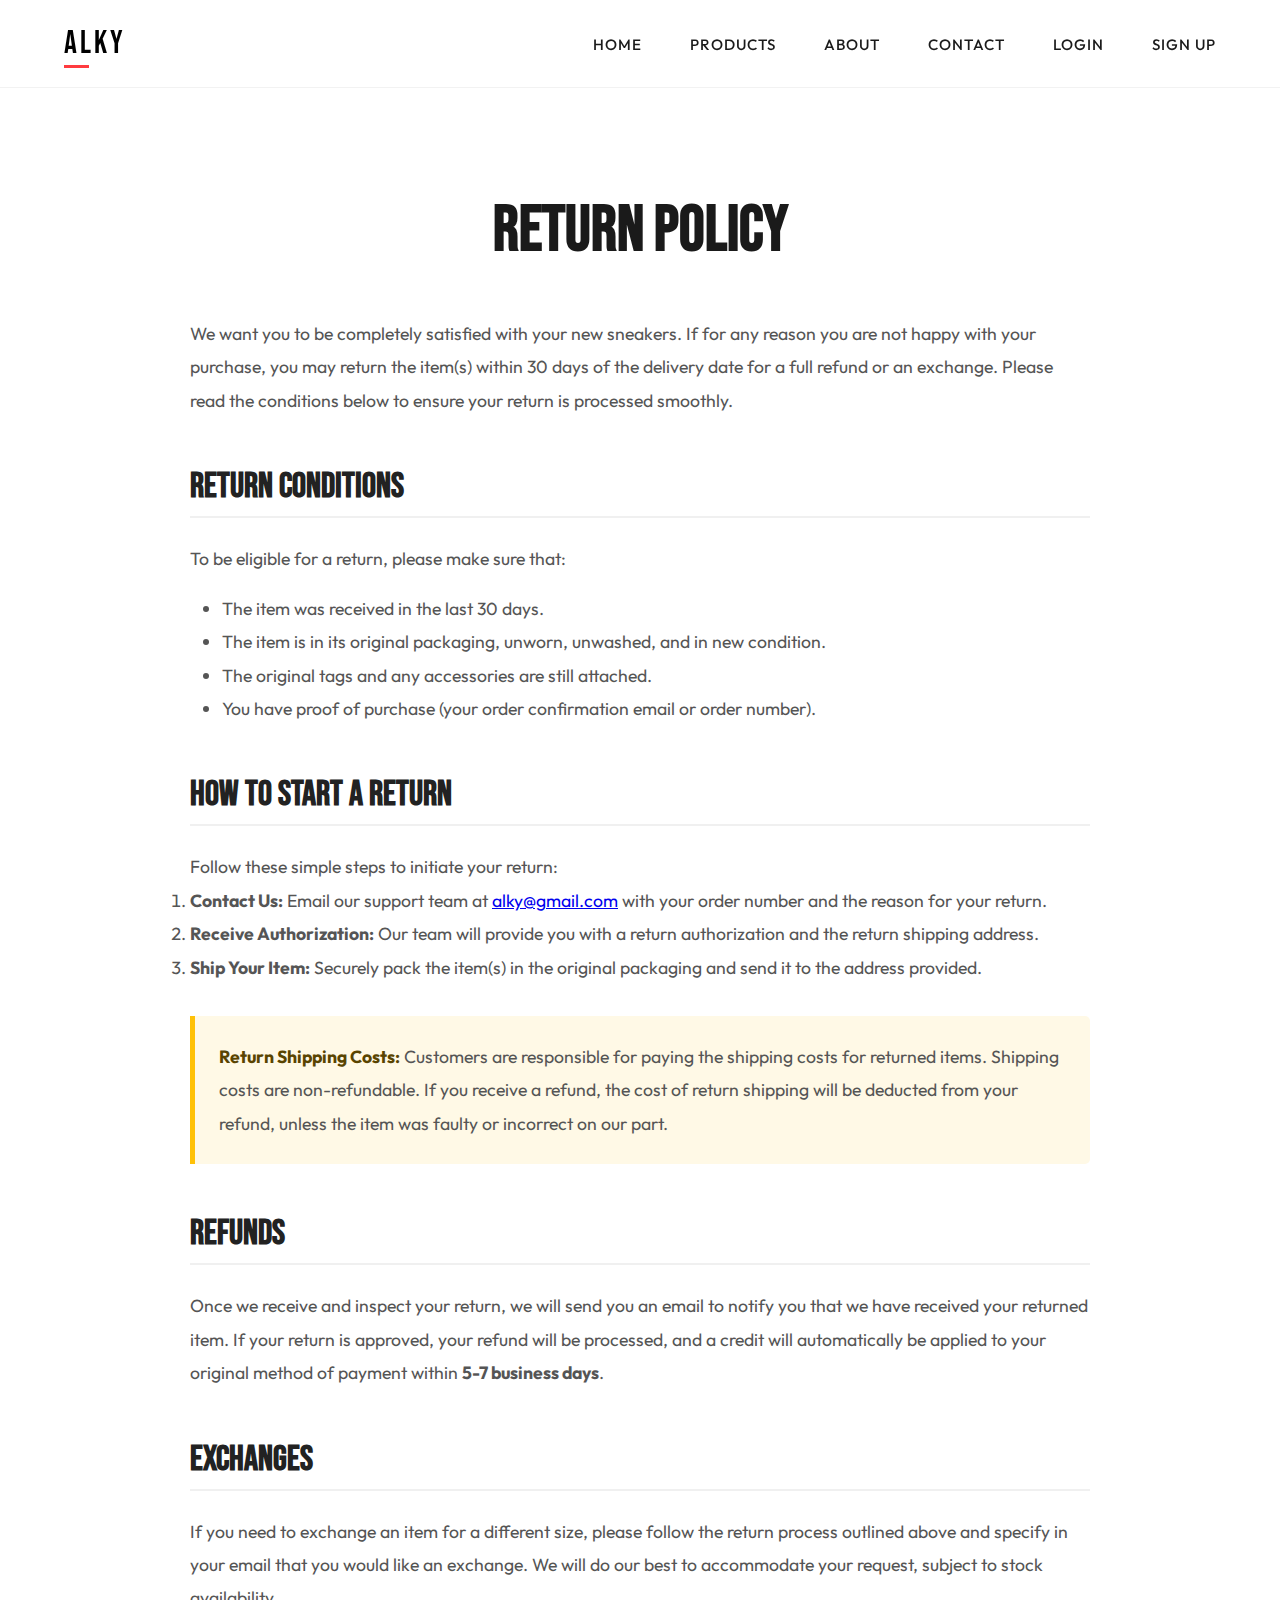
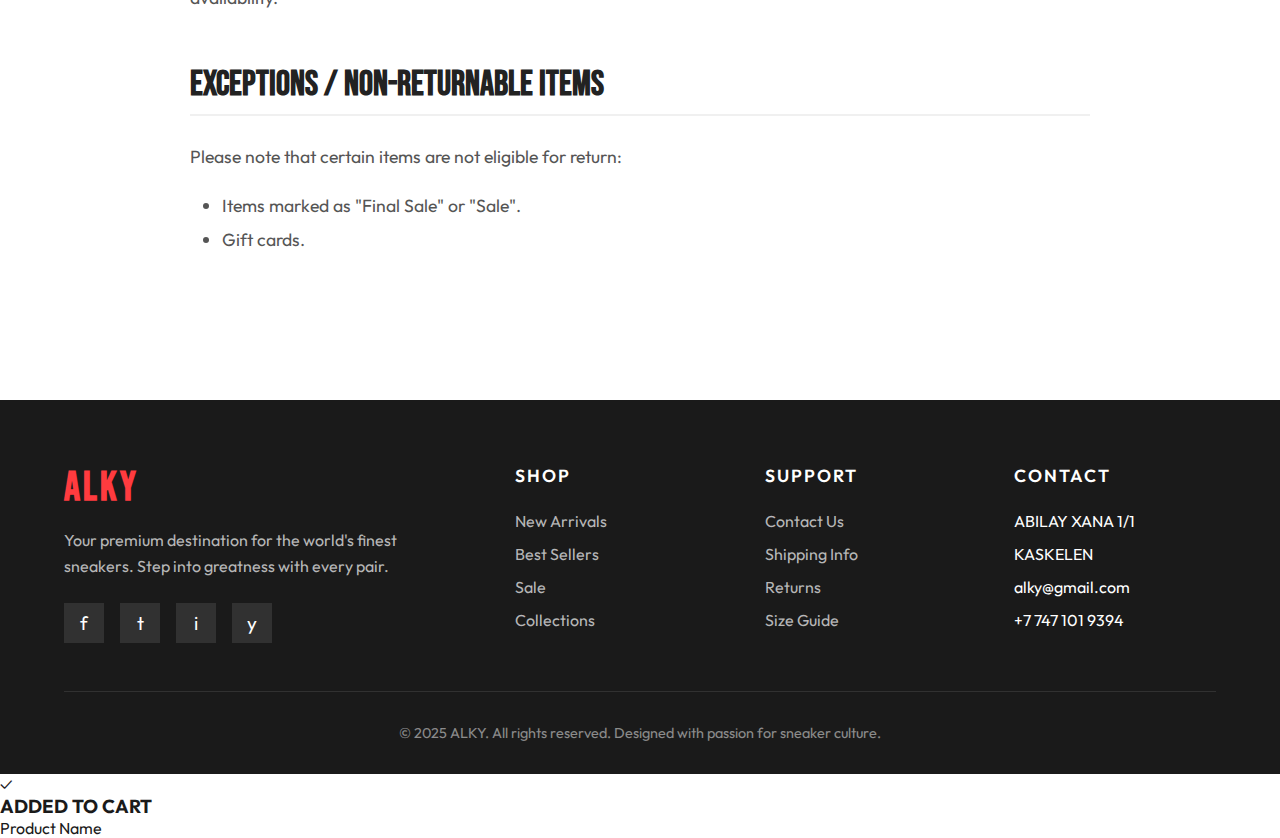
<file: returns.html>
<!DOCTYPE html>
<html lang="en">
<head>
    <meta charset="UTF-8">
    <meta name="viewport" content="width=device-width, initial-scale=1.0">
    <title>STRIDE - Returns</title>
    <link rel="preconnect" href="https://fonts.googleapis.com">
    <link rel="preconnect" href="https://fonts.gstatic.com" crossorigin>
    <link href="https://fonts.googleapis.com/css2?family=Bebas+Neue&family=Outfit:wght@300;400;600;700&display=swap" rel="stylesheet">
    <link rel="stylesheet" href="css/main.css">
    <link rel="stylesheet" href="css/info-page.css">
</head>
<body>
    <nav>
        <div class="logo">ALKY</div>
        <ul class="nav-links">
            <li><a href="index.html#home">Home</a></li>
            <li><a href="index.html#products">Products</a></li>
            <li><a href="index.html#about">About</a></li>
            <li><a href="index.html#contact">Contact</a></li>
            <li><a href="auth.html" class="nav-login-link">Login</a></li>
            <li><a href="auth.html" class="nav-signup-link">Sign Up</a></li>
        </ul>
    </nav>

    <main>
        <section class="info-section">
            <div class="info-container">
                <h1 class="page-title">Return Policy</h1>
                <div class="info-content">
                    <p>We want you to be completely satisfied with your new sneakers. If for any reason you are not happy with your purchase, you may return the item(s) within 30 days of the delivery date for a full refund or an exchange. Please read the conditions below to ensure your return is processed smoothly.</p>

                    <h2>Return Conditions</h2>
                    <p>To be eligible for a return, please make sure that:</p>
                    <ul>
                        <li>The item was received in the last 30 days.</li>
                        <li>The item is in its original packaging, unworn, unwashed, and in new condition.</li>
                        <li>The original tags and any accessories are still attached.</li>
                        <li>You have proof of purchase (your order confirmation email or order number).</li>
                    </ul>

                    <h2>How to Start a Return</h2>
                    <p>Follow these simple steps to initiate your return:</p>
                    <ol>
                        <li><strong>Contact Us:</strong> Email our support team at <a href="mailto:alky@gmail.com">alky@gmail.com</a> with your order number and the reason for your return.</li>
                        <li><strong>Receive Authorization:</strong> Our team will provide you with a return authorization and the return shipping address.</li>
                        <li><strong>Ship Your Item:</strong> Securely pack the item(s) in the original packaging and send it to the address provided.</li>
                    </ol>
                    <div class="note-box">
                        <p><strong>Return Shipping Costs:</strong> Customers are responsible for paying the shipping costs for returned items. Shipping costs are non-refundable. If you receive a refund, the cost of return shipping will be deducted from your refund, unless the item was faulty or incorrect on our part.</p>
                    </div>

                    <h2>Refunds</h2>
                    <p>Once we receive and inspect your return, we will send you an email to notify you that we have received your returned item. If your return is approved, your refund will be processed, and a credit will automatically be applied to your original method of payment within <strong>5-7 business days</strong>.</p>
                    
                    <h2>Exchanges</h2>
                    <p>If you need to exchange an item for a different size, please follow the return process outlined above and specify in your email that you would like an exchange. We will do our best to accommodate your request, subject to stock availability.</p>

                    <h2>Exceptions / Non-Returnable Items</h2>
                    <p>Please note that certain items are not eligible for return:</p>
                    <ul>
                        <li>Items marked as "Final Sale" or "Sale".</li>
                        <li>Gift cards.</li>
                    </ul>
                </div>
            </div>
        </section>
    </main>

    <footer id="contact">
        <div class="footer-content">
            <div class="footer-brand">
                <h3>ALKY</h3>
                <p>Your premium destination for the world's finest sneakers. Step into greatness with every pair.</p>
                <div class="social-links">
                    <a href="#" class="social-icon">f</a>
                    <a href="#" class="social-icon">t</a>
                    <a href="#" class="social-icon">i</a>
                    <a href="#" class="social-icon">y</a>
                </div>
            </div>
            <div class="footer-column">
                <h4>Shop</h4>
                <ul class="footer-links">
                    <li><a href="new-arrivals.html">New Arrivals</a></li>
                    <li><a href="best-sellers.html">Best Sellers</a></li>
                    <li><a href="sale.html">Sale</a></li>
                    <li><a href="collections.html">Collections</a></li>
                </ul>
            </div>
            <div class="footer-column">
                <h4>Support</h4>
                <ul class="footer-links">
                    <li><a href="contact.html">Contact Us</a></li>
                    <li><a href="shipping-info.html">Shipping Info</a></li>
                    <li><a href="returns.html">Returns</a></li>
                    <li><a href="size-guide.html">Size Guide</a></li>
                </ul>
            </div>
            <div class="footer-column">
                <h4>Contact</h4>
                <ul class="footer-links">
                    <li>ABILAY XANA 1/1</li>
                    <li>KASKELEN</li>
                    <li>alky@gmail.com</li>
                    <li>+7 747 101 9394</li>
                </ul>
            </div>
        </div>
        <div class="footer-bottom">
            <p>&copy; 2025 ALKY. All rights reserved. Designed with passion for sneaker culture.</p>
        </div>
    </footer>

    <script src="js/main.js"></script>
</body>
</html>
</file>
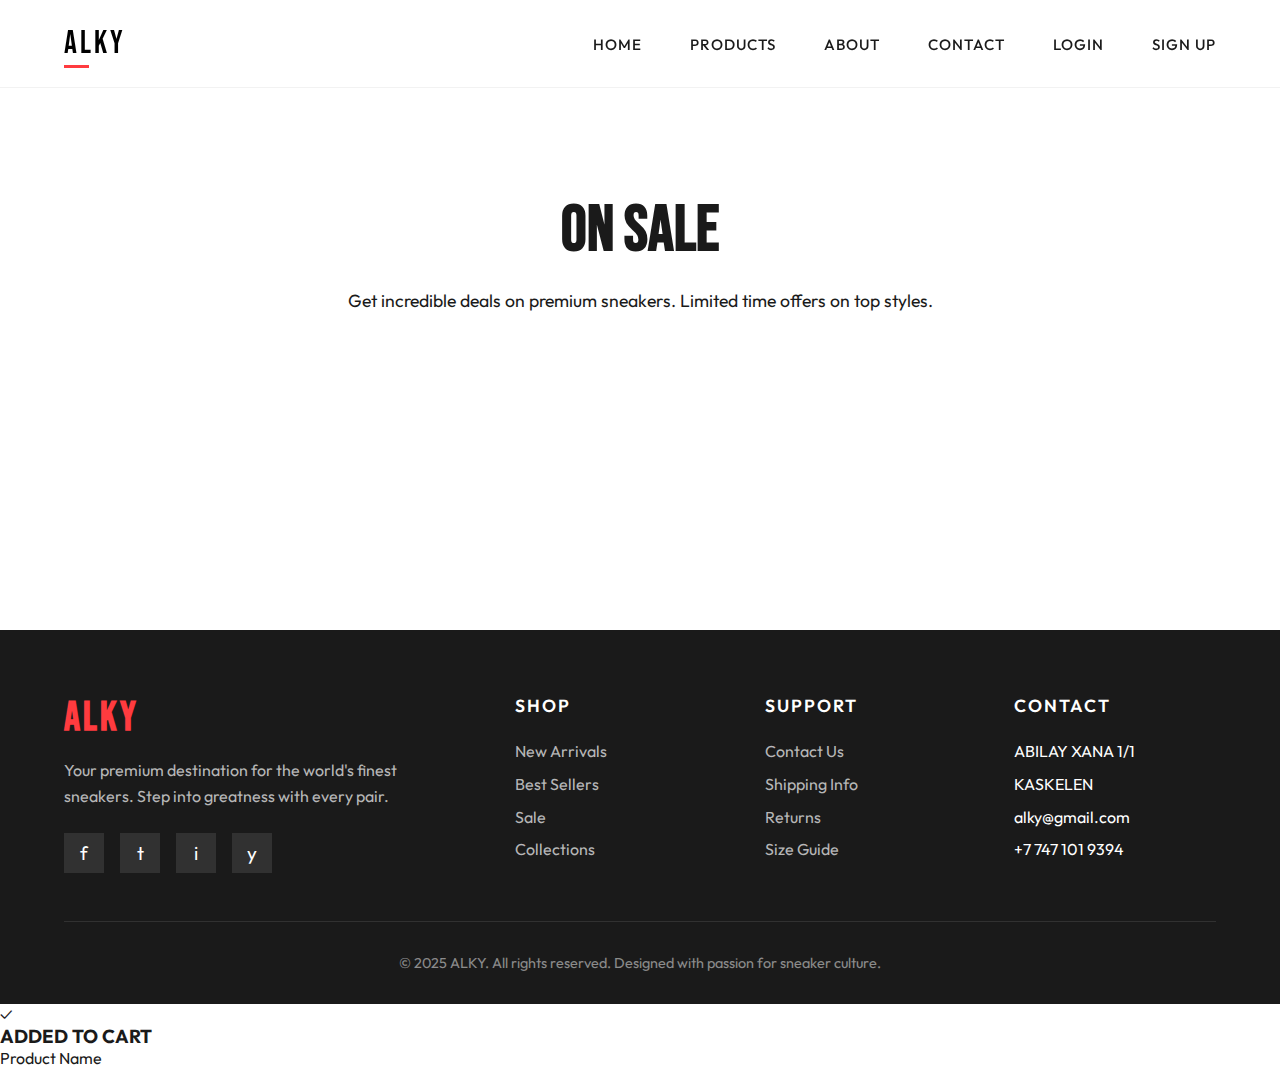
<file: sale.html>
<!DOCTYPE html>
<html lang="en">
<head>
    <meta charset="UTF-8">
    <meta name="viewport" content="width=device-width, initial-scale=1.0">
    <title>STRIDE - Sale</title>
    <link rel="preconnect" href="https://fonts.googleapis.com">
    <link rel="preconnect" href="https://fonts.gstatic.com" crossorigin>
    <link href="https://fonts.googleapis.com/css2?family=Bebas+Neue&family=Outfit:wght@300;400;600;700&display=swap" rel="stylesheet">
    <link rel="stylesheet" href="css/main.css">
    <link rel="stylesheet" href="css/catalog.css">
    <style>
        .product-card-link {
            text-decoration: none;
            color: inherit;
            display: block;
        }
        /* Override grid to look better with 3 items */
        .sale-items-grid {
             display: grid;
             grid-template-columns: repeat(auto-fit, minmax(300px, 1fr));
             gap: 3rem;
             max-width: 1100px; /* Prevents 3 cards from stretching too wide */
             margin: 0 auto;
        }
    </style>
</head>
<body>
    <nav>
        <div class="logo">ALKY</div>
        <ul class="nav-links">
            <li><a href="index.html#home">Home</a></li>
            <li><a href="index.html#products">Products</a></li>
            <li><a href="index.html#about">About</a></li>
            <li><a href="index.html#contact">Contact</a></li>
            <li><a href="auth.html" class="nav-login-link">Login</a></li>
            <li><a href="auth.html" class="nav-signup-link">Sign Up</a></li>
        </ul>
    </nav>

    <main>
        <section style="padding: 12rem 5% 8rem 5%; min-height: 70vh;">
            <div style="max-width: 1400px; margin: 0 auto;">
                 <div style="text-align: center; margin-bottom: 4rem;">
                    <h1 style="font-family: 'Bebas Neue', sans-serif; font-size: 4rem; margin-bottom: 1rem;">On Sale</h1>
                    <p style="font-size: 1.1rem; line-height: 1.8; max-width: 800px; margin: 0 auto;">Get incredible deals on premium sneakers. Limited time offers on top styles.</p>
                </div>
                <div id="sale-grid" class="sale-items-grid">
                    <!-- Products will be dynamically injected here by sale.js -->
                </div>
            </div>
        </section>
    </main>

    <footer id="contact">
        <div class="footer-content">
            <div class="footer-brand">
                <h3>ALKY</h3>
                <p>Your premium destination for the world's finest sneakers. Step into greatness with every pair.</p>
                <div class="social-links">
                    <a href="#" class="social-icon">f</a>
                    <a href="#" class="social-icon">t</a>
                    <a href="#" class="social-icon">i</a>
                    <a href="#" class="social-icon">y</a>
                </div>
            </div>
            <div class="footer-column">
                <h4>Shop</h4>
                <ul class="footer-links">
                    <li><a href="new-arrivals.html">New Arrivals</a></li>
                    <li><a href="best-sellers.html">Best Sellers</a></li>
                    <li><a href="sale.html">Sale</a></li>
                    <li><a href="collections.html">Collections</a></li>
                </ul>
            </div>
            <div class="footer-column">
                <h4>Support</h4>
                <ul class="footer-links">
                    <li><a href="contact.html">Contact Us</a></li>
                    <li><a href="shipping-info.html">Shipping Info</a></li>
                    <li><a href="returns.html">Returns</a></li>
                    <li><a href="size-guide.html">Size Guide</a></li>
                </ul>
            </div>
            <div class="footer-column">
                <h4>Contact</h4>
                <ul class="footer-links">
                    <li>ABILAY XANA 1/1</li>
                    <li>KASKELEN</li>
                    <li>alky@gmail.com</li>
                    <li>+7 747 101 9394</li>
                </ul>
            </div>
        </div>
        <div class="footer-bottom">
            <p>&copy; 2025 ALKY. All rights reserved. Designed with passion for sneaker culture.</p>
        </div>
    </footer>

    <script src="js/main.js"></script>
    <script src="js/sale.js"></script>
</body>
</html>
</file>
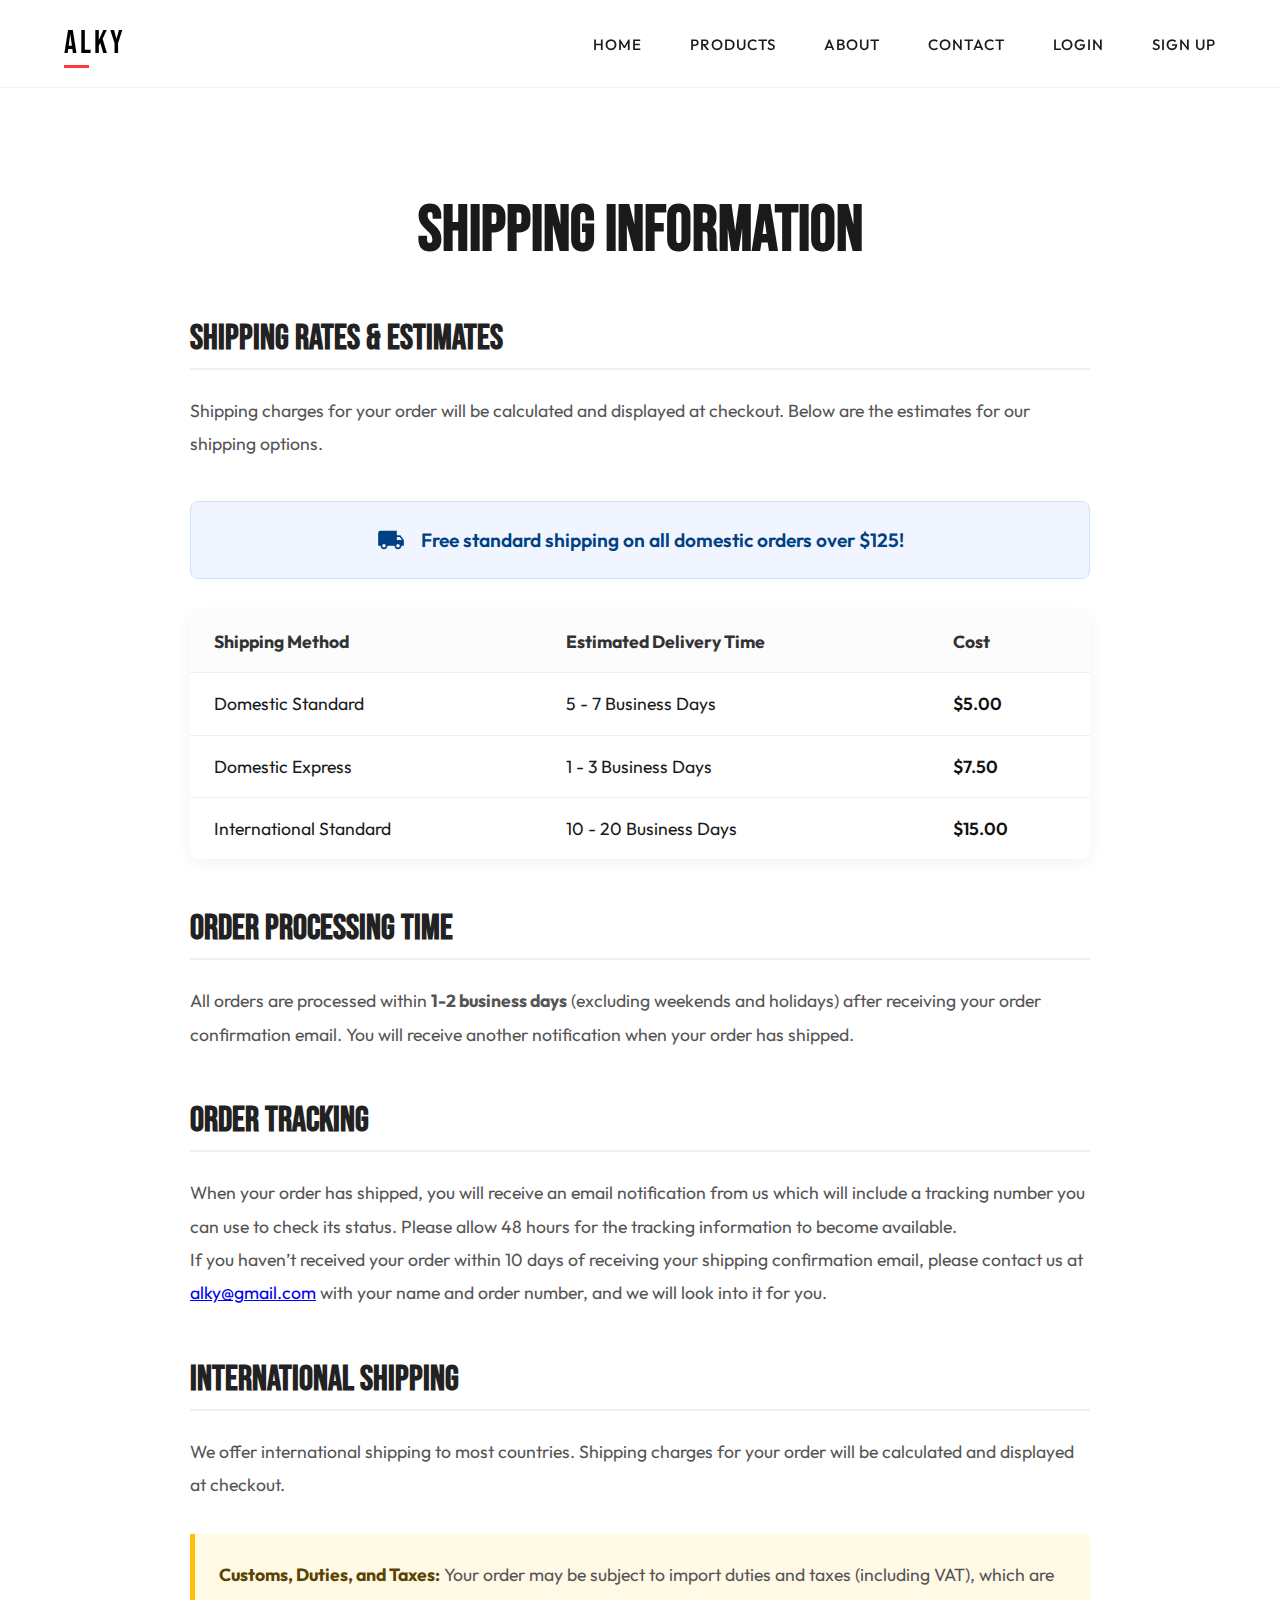
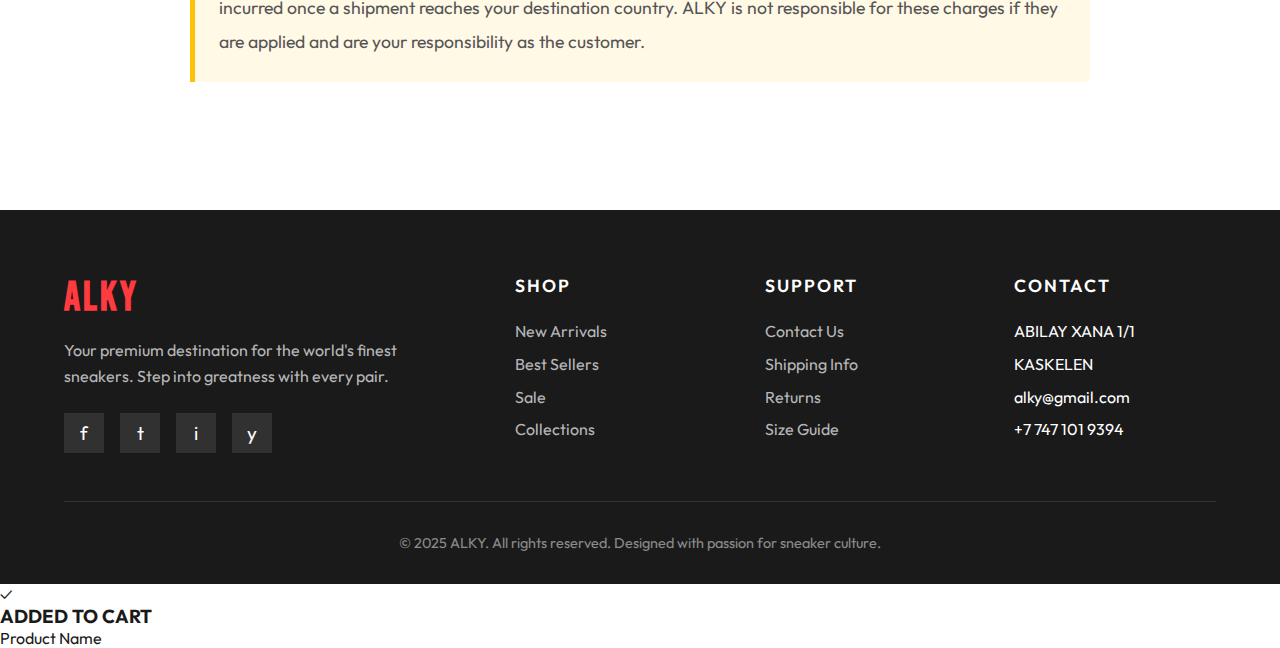
<file: shipping-info.html>
<!DOCTYPE html>
<html lang="en">
<head>
    <meta charset="UTF-8">
    <meta name="viewport" content="width=device-width, initial-scale=1.0">
    <title>STRIDE - Shipping Info</title>
    <link rel="preconnect" href="https://fonts.googleapis.com">
    <link rel="preconnect" href="https://fonts.gstatic.com" crossorigin>
    <link href="https://fonts.googleapis.com/css2?family=Bebas+Neue&family=Outfit:wght@300;400;600;700&display=swap" rel="stylesheet">
    <link rel="stylesheet" href="css/main.css">
    <link rel="stylesheet" href="css/info-page.css">
</head>
<body>
    <nav>
        <div class="logo">ALKY</div>
        <ul class="nav-links">
            <li><a href="index.html#home">Home</a></li>
            <li><a href="index.html#products">Products</a></li>
            <li><a href="index.html#about">About</a></li>
            <li><a href="index.html#contact">Contact</a></li>
            <li><a href="auth.html" class="nav-login-link">Login</a></li>
            <li><a href="auth.html" class="nav-signup-link">Sign Up</a></li>
        </ul>
    </nav>

    <main>
        <section class="info-section">
            <div class="info-container">
                <h1 class="page-title">Shipping Information</h1>

                <div class="info-content">
                    <h2>Shipping Rates & Estimates</h2>
                    <p>Shipping charges for your order will be calculated and displayed at checkout. Below are the estimates for our shipping options.</p>

                    <div class="info-banner">
                        <svg viewBox="0 0 24 24"><path d="M20 8h-3V4H3c-1.1 0-2 .9-2 2v11h2c0 1.66 1.34 3 3 3s3-1.34 3-3h6c0 1.66 1.34 3 3 3s3-1.34 3-3h2v-5l-3-4zM6 18.5c-.83 0-1.5-.67-1.5-1.5s.67-1.5 1.5-1.5 1.5.67 1.5 1.5-.67 1.5-1.5 1.5zm13.5-9l1.96 2.5H17V9.5h3.5zm-1.5 9c-.83 0-1.5-.67-1.5-1.5s.67-1.5 1.5-1.5 1.5.67 1.5 1.5-.67 1.5-1.5 1.5z"></path></svg>
                        Free standard shipping on all domestic orders over $125!
                    </div>

                    <table class="shipping-table">
                        <thead>
                            <tr>
                                <th>Shipping Method</th>
                                <th>Estimated Delivery Time</th>
                                <th>Cost</th>
                            </tr>
                        </thead>
                        <tbody>
                            <tr>
                                <td>Domestic Standard</td>
                                <td>5 - 7 Business Days</td>
                                <td>$5.00</td>
                            </tr>
                            <tr>
                                <td>Domestic Express</td>
                                <td>1 - 3 Business Days</td>
                                <td>$7.50</td>
                            </tr>
                            <tr>
                                <td>International Standard</td>
                                <td>10 - 20 Business Days</td>
                                <td>$15.00</td>
                            </tr>
                        </tbody>
                    </table>

                    <h2>Order Processing Time</h2>
                    <p>All orders are processed within <strong>1-2 business days</strong> (excluding weekends and holidays) after receiving your order confirmation email. You will receive another notification when your order has shipped.</p>

                    <h2>Order Tracking</h2>
                    <p>When your order has shipped, you will receive an email notification from us which will include a tracking number you can use to check its status. Please allow 48 hours for the tracking information to become available.</p>
                    <p>If you haven’t received your order within 10 days of receiving your shipping confirmation email, please contact us at <a href="mailto:alky@gmail.com">alky@gmail.com</a> with your name and order number, and we will look into it for you.</p>

                    <h2>International Shipping</h2>
                    <p>We offer international shipping to most countries. Shipping charges for your order will be calculated and displayed at checkout.</p>
                    <div class="note-box">
                        <p><strong>Customs, Duties, and Taxes:</strong> Your order may be subject to import duties and taxes (including VAT), which are incurred once a shipment reaches your destination country. ALKY is not responsible for these charges if they are applied and are your responsibility as the customer.</p>
                    </div>
                </div>
            </div>
        </section>
    </main>

    <footer id="contact">
        <div class="footer-content">
            <div class="footer-brand">
                <h3>ALKY</h3>
                <p>Your premium destination for the world's finest sneakers. Step into greatness with every pair.</p>
                <div class="social-links">
                    <a href="#" class="social-icon">f</a>
                    <a href="#" class="social-icon">t</a>
                    <a href="#" class="social-icon">i</a>
                    <a href="#" class="social-icon">y</a>
                </div>
            </div>
            <div class="footer-column">
                <h4>Shop</h4>
                <ul class="footer-links">
                    <li><a href="new-arrivals.html">New Arrivals</a></li>
                    <li><a href="best-sellers.html">Best Sellers</a></li>
                    <li><a href="sale.html">Sale</a></li>
                    <li><a href="collections.html">Collections</a></li>
                </ul>
            </div>
            <div class="footer-column">
                <h4>Support</h4>
                <ul class="footer-links">
                    <li><a href="contact.html">Contact Us</a></li>
                    <li><a href="shipping-info.html">Shipping Info</a></li>
                    <li><a href="returns.html">Returns</a></li>
                    <li><a href="size-guide.html">Size Guide</a></li>
                </ul>
            </div>
            <div class="footer-column">
                <h4>Contact</h4>
                <ul class="footer-links">
                    <li>ABILAY XANA 1/1</li>
                    <li>KASKELEN</li>
                    <li>alky@gmail.com</li>
                    <li>+7 747 101 9394</li>
                </ul>
            </div>
        </div>
        <div class="footer-bottom">
            <p>&copy; 2025 ALKY. All rights reserved. Designed with passion for sneaker culture.</p>
        </div>
    </footer>

    <script src="js/main.js"></script>
</body>
</html>
</file>
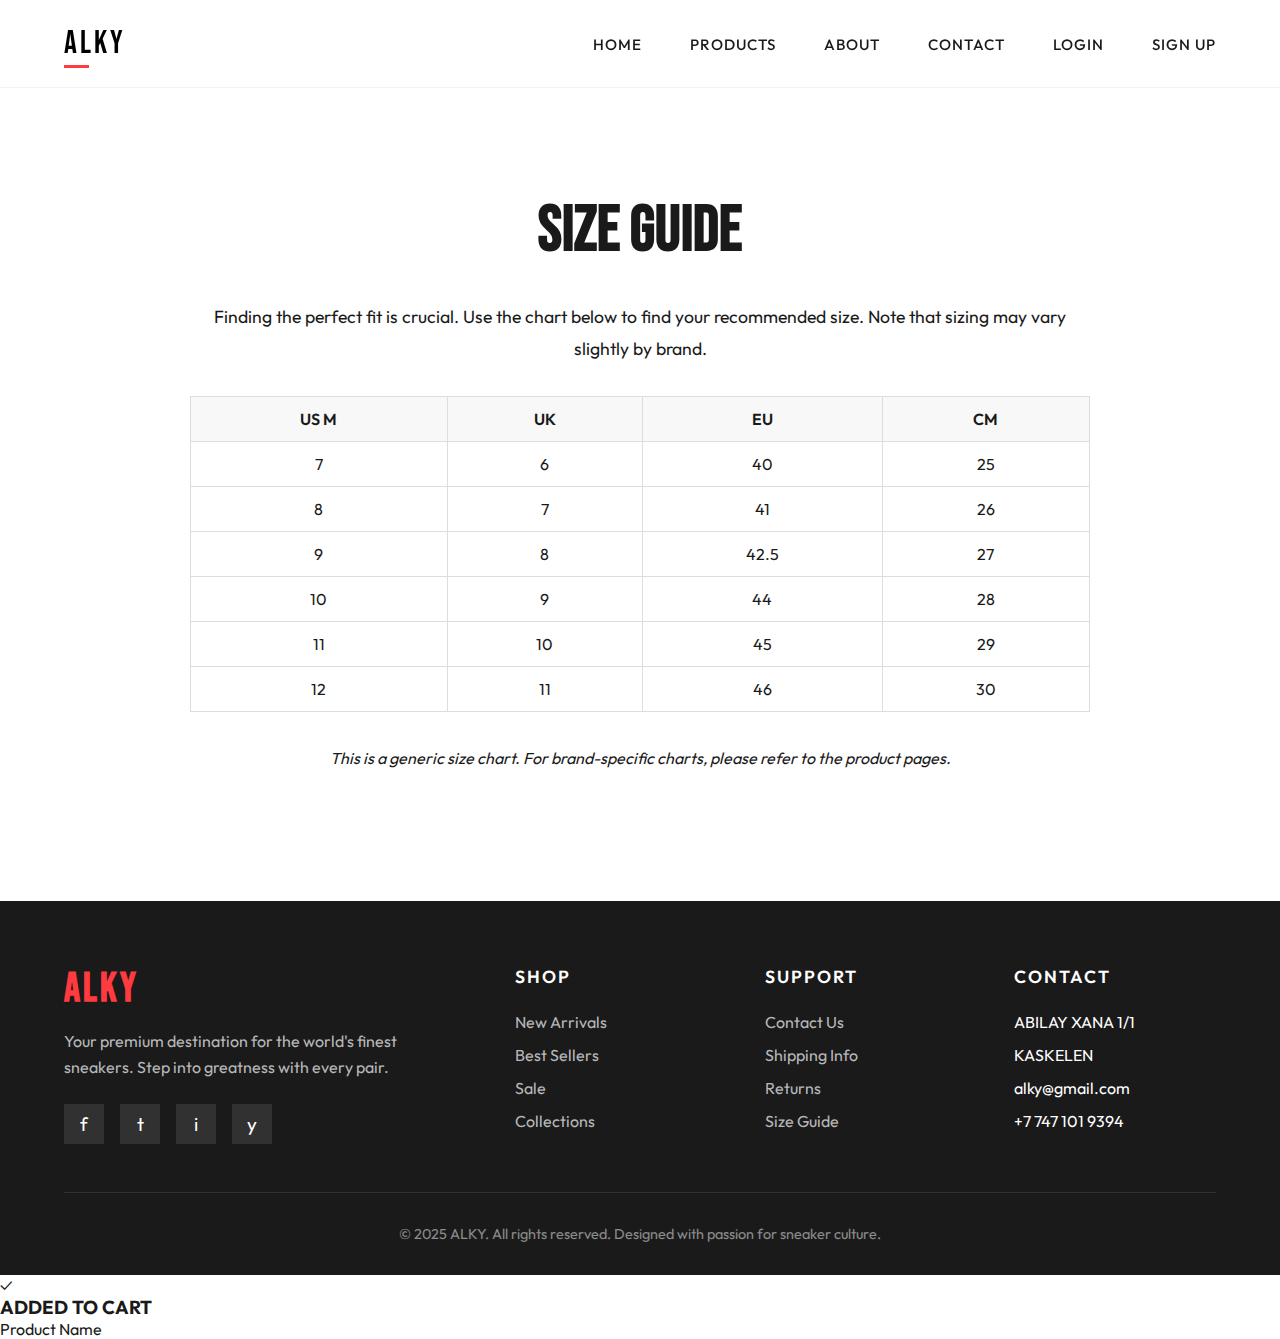
<file: size-guide.html>
<!DOCTYPE html>
<html lang="en">
<head>
    <meta charset="UTF-8">
    <meta name="viewport" content="width=device-width, initial-scale=1.0">
    <title>STRIDE - Size Guide</title>
    <link rel="preconnect" href="https://fonts.googleapis.com">
    <link rel="preconnect" href="https://fonts.gstatic.com" crossorigin>
    <link href="https://fonts.googleapis.com/css2?family=Bebas+Neue&family=Outfit:wght@300;400;600;700&display=swap" rel="stylesheet">
    <link rel="stylesheet" href="css/main.css">
    <style>
        .size-chart-table {
            width: 100%;
            border-collapse: collapse;
            margin-top: 2rem;
            font-size: 1rem;
        }
        .size-chart-table th, .size-chart-table td {
            border: 1px solid #ddd;
            padding: 12px;
            text-align: center;
        }
        .size-chart-table th {
            background-color: #f8f8f8;
            font-weight: 600;
        }
    </style>
</head>
<body>
    <nav>
        <div class="logo">ALKY</div>
        <ul class="nav-links">
            <li><a href="index.html#home">Home</a></li>
            <li><a href="index.html#products">Products</a></li>
            <li><a href="index.html#about">About</a></li>
            <li><a href="index.html#contact">Contact</a></li>
            <li><a href="auth.html" class="nav-login-link">Login</a></li>
            <li><a href="auth.html" class="nav-signup-link">Sign Up</a></li>
        </ul>
    </nav>

    <main>
        <section style="padding: 12rem 5% 8rem 5%; min-height: 70vh; text-align: left;">
            <div style="max-width: 900px; margin: 0 auto;">
                <h1 style="font-family: 'Bebas Neue', sans-serif; font-size: 4rem; margin-bottom: 2rem; text-align: center;">Size Guide</h1>
                <p style="font-size: 1.1rem; line-height: 1.8; text-align: center;">Finding the perfect fit is crucial. Use the chart below to find your recommended size. Note that sizing may vary slightly by brand.</p>
                
                <table class="size-chart-table">
                    <thead>
                        <tr>
                            <th>US M</th>
                            <th>UK</th>
                            <th>EU</th>
                            <th>CM</th>
                        </tr>
                    </thead>
                    <tbody>
                        <tr>
                            <td>7</td>
                            <td>6</td>
                            <td>40</td>
                            <td>25</td>
                        </tr>
                        <tr>
                            <td>8</td>
                            <td>7</td>
                            <td>41</td>
                            <td>26</td>
                        </tr>
                        <tr>
                            <td>9</td>
                            <td>8</td>
                            <td>42.5</td>
                            <td>27</td>
                        </tr>
                        <tr>
                            <td>10</td>
                            <td>9</td>
                            <td>44</td>
                            <td>28</td>
                        </tr>
                        <tr>
                            <td>11</td>
                            <td>10</td>
                            <td>45</td>
                            <td>29</td>
                        </tr>
                        <tr>
                            <td>12</td>
                            <td>11</td>
                            <td>46</td>
                            <td>30</td>
                        </tr>
                    </tbody>
                </table>
                 <p style="font-size: 1rem; line-height: 1.8; margin-top: 2rem; text-align: center;"><em>This is a generic size chart. For brand-specific charts, please refer to the product pages.</em></p>
            </div>
        </section>
    </main>

    <footer id="contact">
        <div class="footer-content">
            <div class="footer-brand">
                <h3>ALKY</h3>
                <p>Your premium destination for the world's finest sneakers. Step into greatness with every pair.</p>
                <div class="social-links">
                    <a href="#" class="social-icon">f</a>
                    <a href="#" class="social-icon">t</a>
                    <a href="#" class="social-icon">i</a>
                    <a href="#" class="social-icon">y</a>
                </div>
            </div>
            <div class="footer-column">
                <h4>Shop</h4>
                <ul class="footer-links">
                    <li><a href="new-arrivals.html">New Arrivals</a></li>
                    <li><a href="best-sellers.html">Best Sellers</a></li>
                    <li><a href="sale.html">Sale</a></li>
                    <li><a href="collections.html">Collections</a></li>
                </ul>
            </div>
            <div class="footer-column">
                <h4>Support</h4>
                <ul class="footer-links">
                    <li><a href="contact.html">Contact Us</a></li>
                    <li><a href="shipping-info.html">Shipping Info</a></li>
                    <li><a href="returns.html">Returns</a></li>
                    <li><a href="size-guide.html">Size Guide</a></li>
                </ul>
            </div>
            <div class="footer-column">
                <h4>Contact</h4>
                <ul class="footer-links">
                    <li>ABILAY XANA 1/1</li>
                    <li>KASKELEN</li>
                    <li>alky@gmail.com</li>
                    <li>+7 747 101 9394</li>
                </ul>
            </div>
        </div>
        <div class="footer-bottom">
            <p>&copy; 2025 ALKY. All rights reserved. Designed with passion for sneaker culture.</p>
        </div>
    </footer>

    <script src="js/main.js"></script>
</body>
</html>
</file>
<file: css/main.css>
:root {
    --primary: #000000;
    --secondary: #FF3B3F;
    --accent: #FFC700;
    --bg-light: #F8F8F8;
    --text-dark: #1A1A1A;
    --text-light: #666666;
    --white: #FFFFFF;
}

* {
    margin: 0;
    padding: 0;
    box-sizing: border-box;
}

body {
    font-family: 'Outfit', sans-serif;
    color: var(--text-dark);
    background: var(--white);
    overflow-x: hidden;
}

nav {
    position: fixed;
    top: 0;
    width: 100%;
    background: rgba(255, 255, 255, 0.95);
    backdrop-filter: blur(10px);
    z-index: 1000;
    padding: 1.5rem 5%;
    display: flex;
    justify-content: space-between;
    align-items: center;
    border-bottom: 1px solid rgba(0, 0, 0, 0.05);
    animation: slideDown 0.6s ease-out;
}

@keyframes slideDown {
    from {
        transform: translateY(-100%);
        opacity: 0;
    }
    to {
        transform: translateY(0);
        opacity: 1;
    }
}

.logo {
    font-family: 'Bebas Neue', sans-serif;
    font-size: 2rem;
    letter-spacing: 3px;
    color: var(--primary);
    position: relative;
}

.logo::after {
    content: '';
    position: absolute;
    bottom: -5px;
    left: 0;
    width: 40%;
    height: 3px;
    background: var(--secondary);
}

.nav-links {
    display: flex;
    gap: 3rem;
    list-style: none;
}

.nav-links a {
    text-decoration: none;
    color: var(--text-dark);
    font-weight: 500;
    font-size: 0.95rem;
    text-transform: uppercase;
    letter-spacing: 1px;
    position: relative;
    transition: color 0.3s ease;
}

.nav-links a::after {
    content: '';
    position: absolute;
    bottom: -5px;
    left: 0;
    width: 0;
    height: 2px;
    background: var(--secondary);
    transition: width 0.3s ease;
}

.nav-links a:hover {
    color: var(--secondary);
}

.nav-links a:hover::after {
    width: 100%;
}

.hero {
    margin-top: 80px;
    height: 90vh;
    position: relative;
    display: flex;
    align-items: center;
    overflow: hidden;
    background: linear-gradient(135deg, #000000 0%, #1a1a1a 100%);
}

.hero-bg {
    position: absolute;
    top: 0;
    left: 0;
    width: 100%;
    height: 100%;
    opacity: 0.4;
    background-image: url('data:image/svg+xml,<svg width="100" height="100" xmlns="http://www.w3.org/2000/svg"><defs><pattern id="grid" width="100" height="100" patternUnits="userSpaceOnUse"><path d="M 100 0 L 0 0 0 100" fill="none" stroke="white" stroke-width="0.5" opacity="0.1"/></pattern></defs><rect width="100%" height="100%" fill="url(%23grid)"/></svg>');
    animation: gridMove 20s linear infinite;
}

@keyframes gridMove {
    0% { transform: translate(0, 0); }
    100% { transform: translate(100px, 100px); }
}

.hero-content {
    position: relative;
    z-index: 2;
    max-width: 1400px;
    margin: 0 auto;
    padding: 0 5%;
    width: 100%;
    display: grid;
    grid-template-columns: 1fr 1fr;
    gap: 4rem;
    align-items: center;
}

.hero-text h1 {
    font-family: 'Bebas Neue', sans-serif;
    font-size: 7rem;
    line-height: 0.9;
    color: var(--white);
    margin-bottom: 1.5rem;
    animation: fadeInUp 0.8s ease-out 0.2s both;
}

.hero-text .highlight {
    color: var(--secondary);
    display: block;
    font-size: 8rem;
}

.hero-text p {
    font-size: 1.2rem;
    color: rgba(255, 255, 255, 0.8);
    margin-bottom: 2.5rem;
    line-height: 1.6;
    animation: fadeInUp 0.8s ease-out 0.4s both;
}

@keyframes fadeInUp {
    from {
        opacity: 0;
        transform: translateY(30px);
    }
    to {
        opacity: 1;
        transform: translateY(0);
    }
}

.cta-button {
    display: inline-block;
    background: var(--secondary);
    color: var(--white);
    padding: 1.2rem 3rem;
    text-decoration: none;
    font-weight: 600;
    text-transform: uppercase;
    letter-spacing: 2px;
    font-size: 0.9rem;
    border: none;
    cursor: pointer;
    position: relative;
    overflow: hidden;
    transition: transform 0.3s ease;
    animation: fadeInUp 0.8s ease-out 0.6s both;
}

.cta-button::before {
    content: '';
    position: absolute;
    top: 0;
    left: -100%;
    width: 100%;
    height: 100%;
    background: var(--accent);
    transition: left 0.3s ease;
    z-index: -1;
}

.cta-button:hover::before {
    left: 0;
}

.cta-button:hover {
    transform: translateY(-3px);
}

.hero-image {
    position: relative;
    animation: fadeInRight 1s ease-out 0.4s both;
}

@keyframes fadeInRight {
    from {
        opacity: 0;
        transform: translateX(50px);
    }
    to {
        opacity: 1;
        transform: translateX(0);
    }
}

.hero-image img {
    width: 100%;
    height: auto;
    filter: drop-shadow(0 30px 60px rgba(255, 59, 63, 0.3));
    animation: float 6s ease-in-out infinite;
}

@keyframes float {
    0%, 100% { transform: translateY(0px) rotate(-5deg); }
    50% { transform: translateY(-20px) rotate(-5deg); }
}

.brands-section {
    padding: 8rem 5%;
    background: var(--bg-light);
}

.section-header {
    text-align: center;
    margin-bottom: 5rem;
}

.section-header h2 {
    font-family: 'Bebas Neue', sans-serif;
    font-size: 4rem;
    color: var(--primary);
    margin-bottom: 1rem;
    letter-spacing: 2px;
}

.section-header p {
    font-size: 1.1rem;
    color: var(--text-light);
    max-width: 600px;
    margin: 0 auto;
}

.brands-grid {
    display: grid;
    grid-template-columns: repeat(auto-fit, minmax(280px, 1fr));
    gap: 2rem;
    max-width: 1400px;
    margin: 0 auto;
}

.brand-card {
    background: var(--white);
    height: 200px;
    display: flex;
    align-items: center;
    justify-content: center;
    transition: all 0.3s ease;
    cursor: pointer;
    position: relative;
    overflow: hidden;
}

.brand-card::before {
    content: '';
    position: absolute;
    top: 0;
    left: 0;
    width: 100%;
    height: 4px;
    background: var(--secondary);
    transform: scaleX(0);
    transition: transform 0.3s ease;
}

.brand-card:hover::before {
    transform: scaleX(1);
}

.brand-card:hover {
    transform: translateY(-10px);
    box-shadow: 0 20px 40px rgba(0, 0, 0, 0.15);
}

.brand-logo {
    font-family: 'Bebas Neue', sans-serif;
    font-size: 2.5rem;
    color: var(--primary);
    letter-spacing: 3px;
    font-weight: 700;
    transition: all 0.3s ease;
}

.brand-card:hover .brand-logo {
    color: var(--secondary);
    transform: scale(1.1);
}

.about-section {
    padding: 8rem 5%;
    background: var(--primary);
    color: var(--white);
}

.about-content {
    max-width: 1200px;
    margin: 0 auto;
    display: grid;
    grid-template-columns: 1fr 1fr;
    gap: 5rem;
    align-items: center;
}

.about-text h2 {
    font-family: 'Bebas Neue', sans-serif;
    font-size: 4rem;
    margin-bottom: 2rem;
    line-height: 1;
    letter-spacing: 2px;
}

.about-text h2 span {
    color: var(--accent);
}

.about-text p {
    font-size: 1.1rem;
    line-height: 1.8;
    color: rgba(255, 255, 255, 0.85);
    margin-bottom: 1.5rem;
}

.about-stats {
    display: grid;
    grid-template-columns: repeat(3, 1fr);
    gap: 2rem;
    margin-top: 3rem;
}

.stat-item {
    text-align: center;
    padding: 2rem 1rem;
    background: rgba(255, 255, 255, 0.05);
    border: 1px solid rgba(255, 255, 255, 0.1);
}

.stat-number {
    font-family: 'Bebas Neue', sans-serif;
    font-size: 3.5rem;
    color: var(--accent);
    display: block;
    margin-bottom: 0.5rem;
}

.stat-label {
    font-size: 0.9rem;
    text-transform: uppercase;
    letter-spacing: 2px;
    color: rgba(255, 255, 255, 0.7);
}

footer {
    background: var(--text-dark);
    color: var(--white);
    padding: 4rem 5% 2rem;
}

.footer-content {
    max-width: 1400px;
    margin: 0 auto;
    display: grid;
    grid-template-columns: 2fr 1fr 1fr 1fr;
    gap: 3rem;
    margin-bottom: 3rem;
}

.footer-brand h3 {
    font-family: 'Bebas Neue', sans-serif;
    font-size: 2.5rem;
    letter-spacing: 3px;
    margin-bottom: 1rem;
    color: var(--secondary);
}

.footer-brand p {
    color: rgba(255, 255, 255, 0.7);
    line-height: 1.6;
    margin-bottom: 1.5rem;
}

.footer-column h4 {
    font-size: 1.1rem;
    font-weight: 600;
    margin-bottom: 1.5rem;
    text-transform: uppercase;
    letter-spacing: 2px;
}

.footer-links {
    list-style: none;
}

.footer-links li {
    margin-bottom: 0.8rem;
}

.footer-links a {
    color: rgba(255, 255, 255, 0.7);
    text-decoration: none;
    transition: color 0.3s ease;
}

.footer-links a:hover {
    color: var(--secondary);
}

.social-links {
    display: flex;
    gap: 1rem;
    margin-top: 1.5rem;
}

.social-icon {
    width: 40px;
    height: 40px;
    background: rgba(255, 255, 255, 0.1);
    display: flex;
    align-items: center;
    justify-content: center;
    text-decoration: none;
    color: var(--white);
    transition: all 0.3s ease;
    font-size: 1.2rem;
}

.social-icon:hover {
    background: var(--secondary);
    transform: translateY(-3px);
}

.footer-bottom {
    text-align: center;
    padding-top: 2rem;
    border-top: 1px solid rgba(255, 255, 255, 0.1);
    color: rgba(255, 255, 255, 0.5);
    font-size: 0.9rem;
}

@media (max-width: 1024px) {
    .hero-content {
        grid-template-columns: 1fr;
        text-align: center;
    }

    .hero-text h1 {
        font-size: 5rem;
    }

    .hero-text .highlight {
        font-size: 6rem;
    }

    .about-content {
        grid-template-columns: 1fr;
    }

    .footer-content {
        grid-template-columns: 1fr 1fr;
    }
}

@media (max-width: 768px) {
    nav {
        padding: 1rem 5%;
    }

    .nav-links {
        gap: 1.5rem;
    }

    .nav-links a {
        font-size: 0.85rem;
    }

    .hero-text h1 {
        font-size: 3.5rem;
    }

    .hero-text .highlight {
        font-size: 4.5rem;
    }

    .section-header h2 {
        font-size: 3rem;
    }

    .brands-grid {
        grid-template-columns: 1fr;
    }

    .about-stats {
        grid-template-columns: 1fr;
    }

    .footer-content {
        grid-template-columns: 1fr;
    }
}
</file>
<file: css/auth.css>
.auth-page {
    min-height: 100vh;
    display: flex;
    align-items: center;
    justify-content: center;
    background: var(--primary); 
    position: relative;
    overflow: hidden;
    padding: 20px;
}

.auth-container {
    background: var(--white);
    width: 100%;
    margin-top: 80px;
    max-width: 400px; 
    padding: 2.5rem;
    position: relative;
    z-index: 5;
    box-shadow: 12px 12px 0px var(--secondary); 
    animation: fadeInUp 0.6s ease-out; 
}

.auth-form-box {
    display: none;
    animation: fadeIn 0.4s ease-in-out;
}

.auth-form-box.active {
    display: block;
}

.auth-container h2 {
    font-family: 'Bebas Neue', sans-serif;
    font-size: 3rem;
    color: var(--primary);
    margin-bottom: 1rem;
    letter-spacing: 2px;
    line-height: 1;
}

.input-group {
    margin-bottom: 1.2rem;
    text-align: left;
}

.input-group label {
    display: block;
    margin-bottom: 0.4rem;
    font-weight: 700;
    font-size: 0.8rem;
    text-transform: uppercase;
    color: var(--text-dark);
}

.input-group input {
    width: 100%;
    padding: 0.9rem;
    border: 2px solid #EEEEEE;
    font-family: 'Outfit', sans-serif;
    font-size: 1rem;
    transition: all 0.3s ease;
}

.input-group input:focus {
    outline: none;
    border-color: var(--secondary); 

.error-msg {
    color: var(--secondary);
    font-size: 0.75rem;
    font-weight: 600;
    margin-top: 5px;
    display: block;
    min-height: 1em; 
}

.auth-btn {
    width: 100%;
    background: var(--primary);
    color: var(--white);
    padding: 1.1rem;
    border: none;
    font-family: 'Bebas Neue', sans-serif;
    font-size: 1.6rem;
    letter-spacing: 2px;
    cursor: pointer;
    transition: all 0.3s ease;
    margin-top: 0.5rem;
}

.auth-btn:hover {
    background: var(--secondary); 
    transform: translateY(-2px);
}

.switch-form {
    margin-top: 1.5rem;
    text-align: center;
    font-size: 0.9rem;
    color: var(--text-light);
}

.switch-form a {
    color: var(--primary);
    text-decoration: none;
    font-weight: 700;
    border-bottom: 2px solid var(--secondary);
    transition: color 0.2s;
}

.switch-form a:hover {
    color: var(--secondary);
}

@keyframes fadeIn {
    from { opacity: 0; transform: scale(0.95); }
    to { opacity: 1; transform: scale(1); }
}

@media (max-width: 480px) {
    .auth-container {
        padding: 1.8rem;
        max-width: 100%;
        box-shadow: 8px 8px 0px var(--secondary);
    }
    
    .auth-container h2 {
        font-size: 2.5rem;
    }

    .auth-btn {
        font-size: 1.4rem;
        padding: 1rem;
    }
}
</file>
<file: css/contact.css>
.contact-section {
    padding: 12rem 5% 8rem 5%;
    min-height: 70vh;
}

.contact-container {
    max-width: 1200px;
    margin: 0 auto;
}

.contact-header {
    text-align: center;
    margin-bottom: 4rem;
}

.contact-header h1 {
    font-family: 'Bebas Neue', sans-serif;
    font-size: 4rem;
    margin-bottom: 1rem;
}

.contact-header p {
    font-size: 1.1rem;
    line-height: 1.8;
    max-width: 800px;
    margin: 0 auto;
}

.contact-content-wrapper {
    display: flex;
    flex-wrap: wrap;
    gap: 3rem;
    align-items: flex-start;
}

.contact-info, .contact-form-container {
    flex: 1;
    min-width: 320px;
}

.contact-info h3, .contact-form-container h3 {
    font-family: 'Bebas Neue', sans-serif;
    font-size: 2.2rem;
    margin-bottom: 2rem;
    color: #222;
}

.info-item {
    display: flex;
    align-items: flex-start;
    margin-bottom: 1.8rem;
    font-size: 1.1rem;
    line-height: 1.6;
}

.info-item .icon {
    width: 24px;
    height: 24px;
    margin-right: 1.5rem;
    flex-shrink: 0;
    margin-top: 5px;
}

.info-item .icon svg {
    width: 100%;
    height: 100%;
    fill: #333;
}

.info-item-content h4 {
    margin: 0 0 0.25rem 0;
    font-size: 1.2rem;
    font-weight: 600;
}

.info-item-content p {
    margin: 0;
    color: #555;
}

.contact-form .form-group {
    margin-bottom: 1.5rem;
}

.contact-form label {
    display: block;
    margin-bottom: 0.75rem;
    font-weight: 600;
    font-size: 1rem;
    color: #444;
}

.contact-form .form-control {
    width: 100%;
    padding: 0.9rem 1rem;
    border: 1px solid #ddd;
    border-radius: 5px;
    font-size: 1rem;
    font-family: 'Outfit', sans-serif;
    transition: border-color 0.3s, box-shadow 0.3s;
}

.contact-form .form-control:focus {
    outline: none;
    border-color: #333;
    box-shadow: 0 0 8px rgba(0,0,0,0.1);
}

.contact-form textarea.form-control {
    resize: vertical;
    min-height: 140px;
}

.contact-form .submit-btn {
    display: inline-block;
    width: 100%;
    padding: 1rem;
    background-color: #111;
    color: #fff;
    border: none;
    border-radius: 5px;
    font-size: 1.1rem;
    font-weight: 700;
    cursor: pointer;
    transition: background-color 0.3s ease;
    text-transform: uppercase;
    font-family: 'Outfit', sans-serif;
    letter-spacing: 0.5px;
}

.contact-form .submit-btn:hover {
    background-color: #333;
}
</file>
<file: css/catalog.css>
.catalog-section {
    padding: 8rem 5%;
    min-height: 100vh;
}

/* --- Filters Bar --- */
.filters-container {
    display: grid;
    grid-template-columns: repeat(auto-fit, minmax(200px, 1fr));
    gap: 1.5rem;
    margin-bottom: 4rem;
    background: var(--white);
    padding: 2rem;
    border: 1px solid #eee;
    box-shadow: 0 10px 30px rgba(0,0,0,0.05);
}

.filter-group label {
    display: block;
    font-family: 'Bebas Neue', sans-serif;
    font-size: 1.2rem;
    margin-bottom: 0.5rem;
    color: var(--primary);
    letter-spacing: 1px;
}

.filter-select, .search-input {
    width: 100%;
    padding: 0.8rem;
    border: 2px solid #eee;
    font-family: 'Outfit', sans-serif;
    font-size: 1rem;
    transition: all 0.3s ease;
    background: transparent;
}

.filter-select:focus, .search-input:focus {
    outline: none;
    border-color: var(--secondary);
}

/* --- Product Grid --- */
.products-grid {
    display: grid;
    grid-template-columns: repeat(auto-fill, minmax(300px, 1fr));
    gap: 3rem;
}

/* --- Product Card --- */
.product-card {
    background: var(--white);
    border: 1px solid #eee;
    transition: all 0.4s ease;
    position: relative;
    overflow: hidden;
    cursor: pointer;
}

.product-card:hover {
    transform: translateY(-10px);
    box-shadow: 0 20px 40px rgba(0,0,0,0.1);
    border-color: var(--primary);
}

.card-image {
    height: 300px;
    width: 100%;
    object-fit: cover;
    background: #f8f8f8;
    padding: 20px;
    transition: transform 0.5s ease;
}

.product-card:hover .card-image {
    transform: scale(1.05);
}

.card-details {
    padding: 1.5rem;
}

.card-brand {
    font-size: 0.8rem;
    color: var(--text-light);
    text-transform: uppercase;
    letter-spacing: 1px;
}

.card-title {
    font-family: 'Bebas Neue', sans-serif;
    font-size: 1.8rem;
    margin: 0.5rem 0;
    color: var(--primary);
    white-space: nowrap;
    overflow: hidden;
    text-overflow: ellipsis;
}

.card-price {
    font-weight: 700;
    color: var(--secondary);
    font-size: 1.2rem;
}

.view-btn {
    display: block;
    width: 100%;
    padding: 1rem;
    margin-top: 1rem;
    background: var(--primary);
    color: var(--white);
    text-align: center;
    text-decoration: none;
    font-family: 'Bebas Neue', sans-serif;
    letter-spacing: 2px;
    transition: background 0.3s ease;
}

.product-card:hover .view-btn {
    background: var(--secondary);
}

/* Loading Spinner */
#loading {
    text-align: center;
    font-family: 'Bebas Neue', sans-serif;
    font-size: 2rem;
    color: var(--text-light);
    grid-column: 1 / -1;
}

/* Product Details Page Styles */
.product-detail-container {
    padding: 10rem 5%;
    display: grid;
    grid-template-columns: 1.2fr 0.8fr;
    gap: 4rem;
    align-items: center;
}

.detail-image-box {
    background: #f8f8f8;
    padding: 4rem;
    position: relative;
}

.detail-image-box::before {
    content: '';
    position: absolute;
    top: 20px;
    left: 20px;
    right: -20px;
    bottom: -20px;
    border: 2px solid var(--primary);
    z-index: -1;
}

.detail-image {
    width: 100%;
    height: auto;
    filter: drop-shadow(0 20px 30px rgba(0,0,0,0.15));
}

.detail-info h1 {
    font-family: 'Bebas Neue', sans-serif;
    font-size: 4rem;
    line-height: 1;
    margin-bottom: 1rem;
}

.detail-brand {
    font-size: 1.2rem;
    color: var(--secondary);
    font-weight: 700;
    text-transform: uppercase;
    letter-spacing: 2px;
}

.detail-price {
    font-size: 2.5rem;
    font-weight: 700;
    margin: 1.5rem 0;
}

.detail-desc {
    font-size: 1.1rem;
    line-height: 1.6;
    color: var(--text-light);
    margin-bottom: 2.5rem;
}

.action-buttons {
    display: flex;
    gap: 1rem;
}

.add-cart-btn {
    flex: 1;
    background: var(--primary);
    color: var(--white);
    border: none;
    padding: 1.2rem;
    font-family: 'Bebas Neue', sans-serif;
    font-size: 1.5rem;
    letter-spacing: 2px;
    cursor: pointer;
    transition: all 0.3s;
}

.add-cart-btn:hover {
    background: var(--secondary);
    transform: translateY(-3px);
}

.back-btn {
    padding: 1.2rem 2rem;
    border: 2px solid var(--primary);
    background: transparent;
    font-family: 'Bebas Neue', sans-serif;
    font-size: 1.5rem;
    cursor: pointer;
    text-decoration: none;
    color: var(--primary);
    display: inline-flex;
    align-items: center;
    justify-content: center;
}

.back-btn:hover {
    background: var(--primary);
    color: var(--white);
}

@media (max-width: 900px) {
    .product-detail-container {
        grid-template-columns: 1fr;
        padding-top: 8rem;
    }
}

/* --- PAGINATION (Кнопки страниц) --- */
.pagination {
    display: flex;
    justify-content: center;
    gap: 0.5rem;
    margin-top: 4rem;
    padding-top: 2rem;
    border-top: 1px solid #eee;
}

.page-btn {
    width: 40px;
    height: 40px;
    border: 1px solid #ddd;
    background: #fff;
    color: var(--text-dark);
    font-family: 'Bebas Neue', sans-serif;
    font-size: 1.2rem;
    cursor: pointer;
    transition: all 0.3s;
}

.page-btn:hover {
    border-color: var(--secondary);
    color: var(--secondary);
}

.page-btn.active {
    background: var(--secondary);
    color: #fff;
    border-color: var(--secondary);
}

/* Темная тема для кнопок */
[data-theme="dark"] .page-btn {
    background: #1e1e1e;
    border-color: #333;
    color: #fff;
}
</file>
<file: css/info-page.css>
.info-section {
    padding: 12rem 5% 8rem 5%;
    min-height: 70vh;
}

.info-container {
    max-width: 900px;
    margin: 0 auto;
    text-align: left;
}

.info-container .page-title {
    font-family: 'Bebas Neue', sans-serif;
    font-size: 4rem;
    margin-bottom: 3rem;
    text-align: center;
}

.info-content h2 {
    font-family: 'Bebas Neue', sans-serif;
    font-size: 2.2rem;
    margin-top: 3rem;
    margin-bottom: 1.5rem;
    padding-bottom: 0.5rem;
    border-bottom: 2px solid #f0f0f0;
    color: #222;
}

.info-content p, .info-content li {
    font-size: 1.1rem;
    line-height: 1.9;
    color: #555;
}

.info-content ul {
    padding-left: 2rem;
    margin: 1rem 0;
}

.shipping-table {
    width: 100%;
    border-collapse: collapse;
    margin-top: 2rem;
    font-size: 1.1rem;
    box-shadow: 0 4px 15px rgba(0,0,0,0.05);
    border-radius: 8px;
    overflow: hidden;
}

.shipping-table th,
.shipping-table td {
    text-align: left;
    padding: 1.2rem 1.5rem;
    border-bottom: 1px solid #f0f0f0;
}

.shipping-table thead th {
    background-color: #fcfcfc;
    font-weight: 700;
    color: #333;
}

.shipping-table tbody tr:last-child td {
    border-bottom: none;
}

.shipping-table tbody tr:hover {
    background-color: #f9f9f9;
}

.shipping-table td:nth-child(3) {
    font-weight: 600;
    color: #111;
}

.info-banner {
    background-color: #f0f5ff;
    border: 1px solid #cce0ff;
    color: #004085;
    padding: 1.5rem 2rem;
    margin-top: 2.5rem;
    text-align: center;
    border-radius: 8px;
    font-size: 1.2rem;
    font-weight: 600;
    display: flex;
    align-items: center;
    justify-content: center;
    gap: 1rem;
}

.info-banner svg {
    width: 28px;
    height: 28px;
    fill: currentColor;
}

.note-box {
    background-color: #fff9e6;
    border-left: 5px solid #ffc107;
    padding: 1.5rem;
    margin-top: 2rem;
    font-size: 1.05rem;
    line-height: 1.7;
    border-radius: 0 5px 5px 0;
}

.note-box strong {
    color: #594400;
}
</file>
